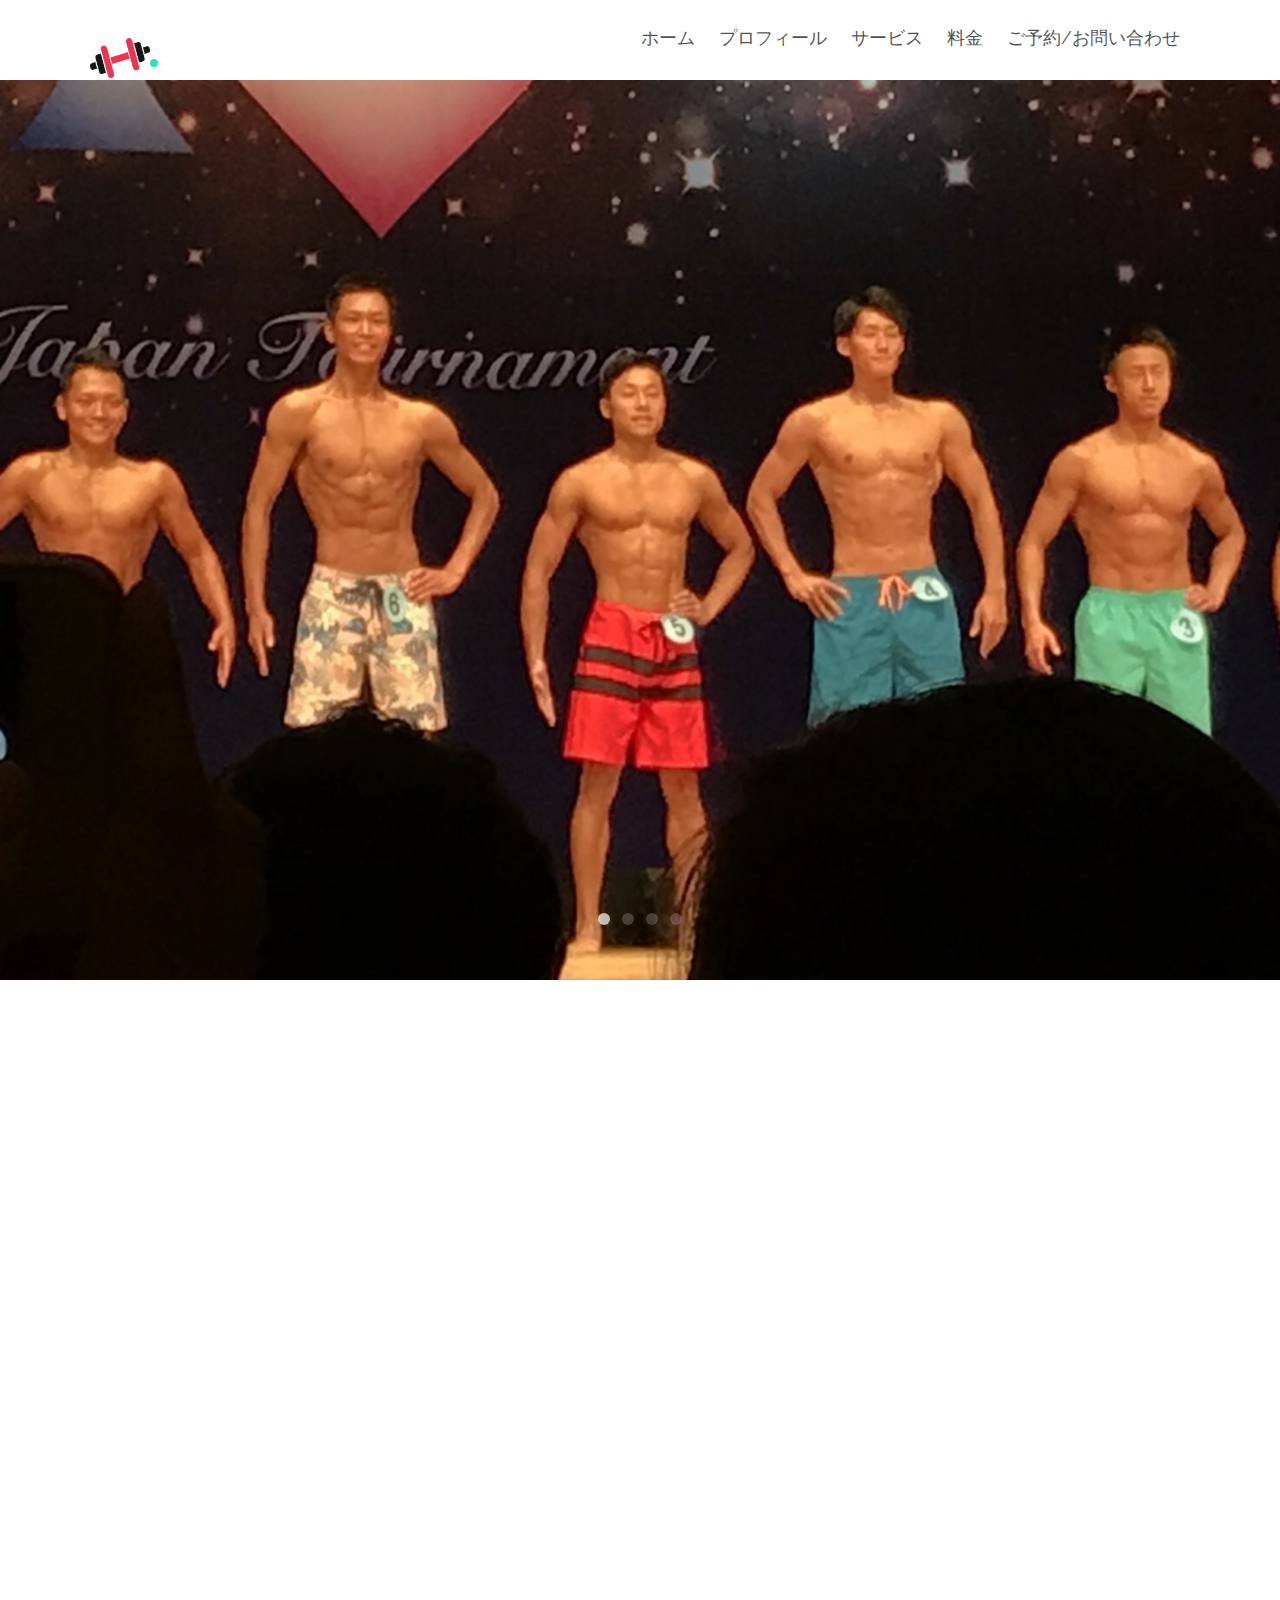
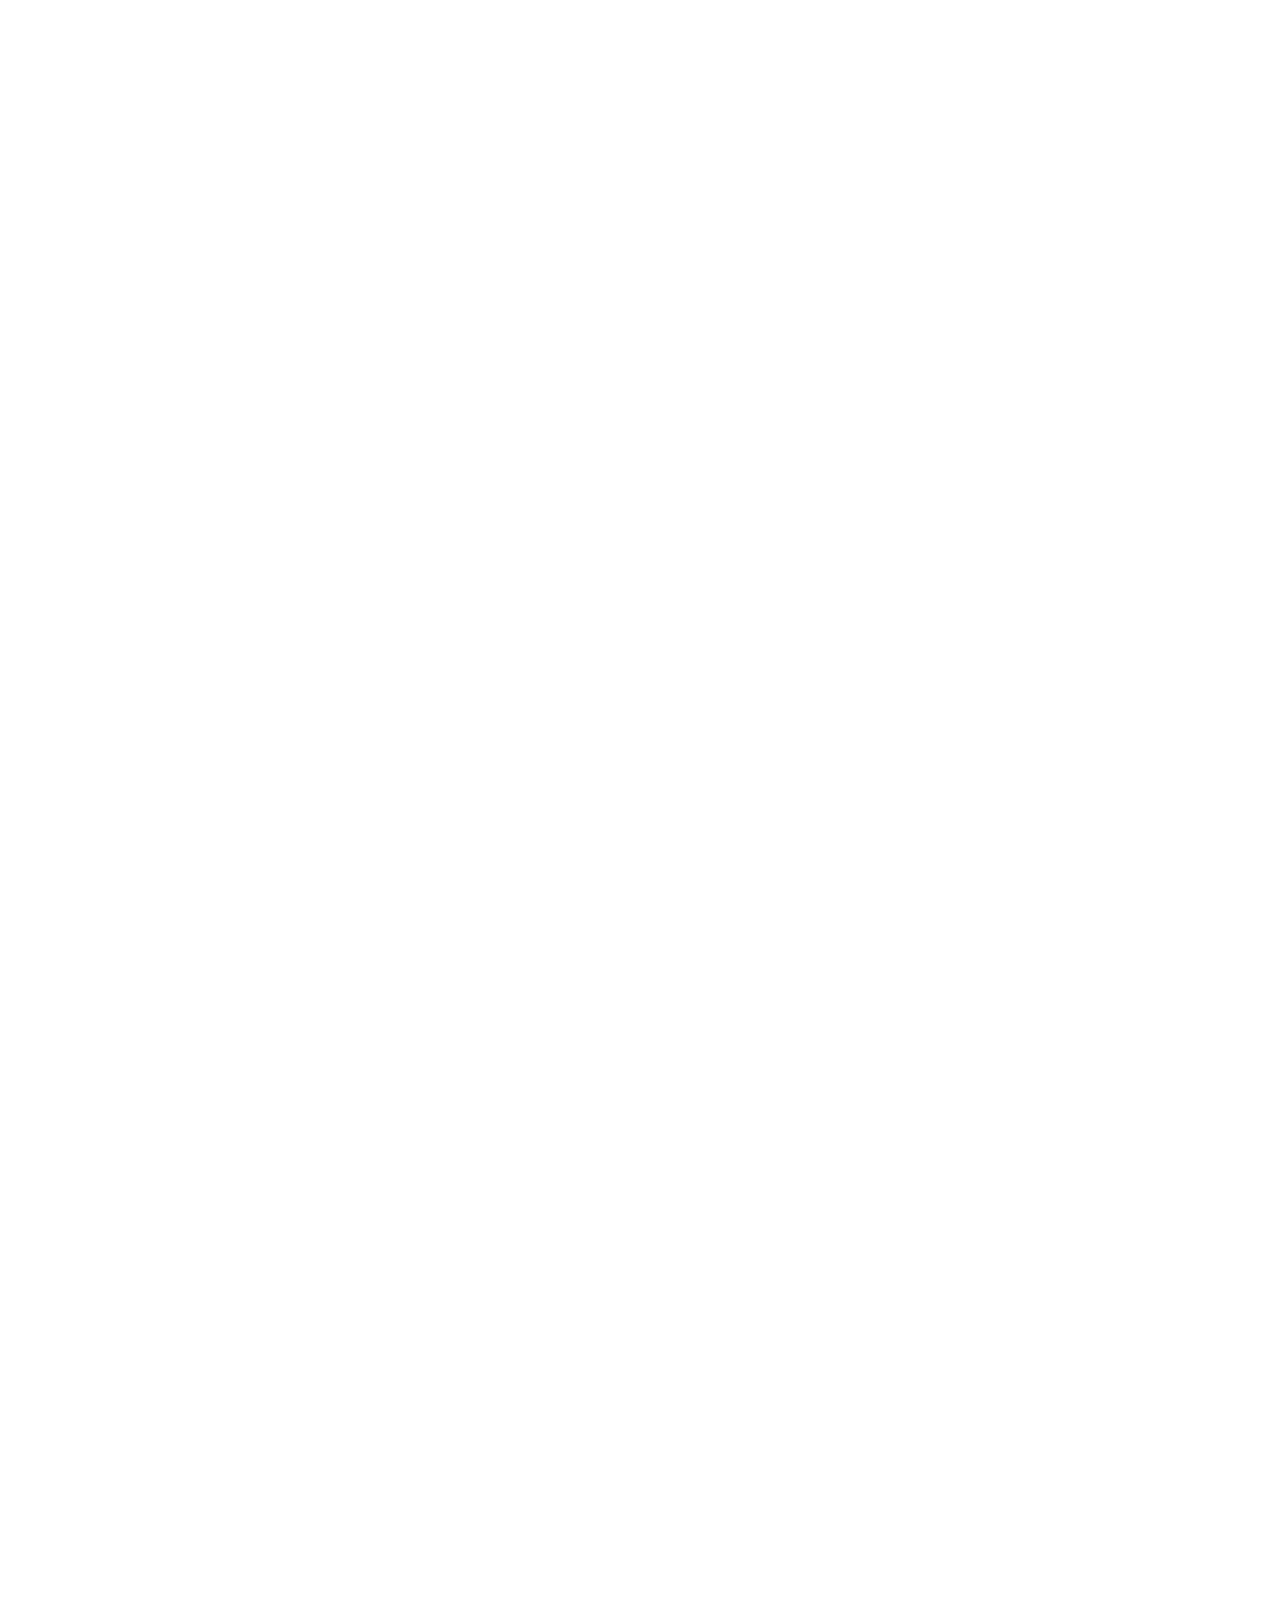
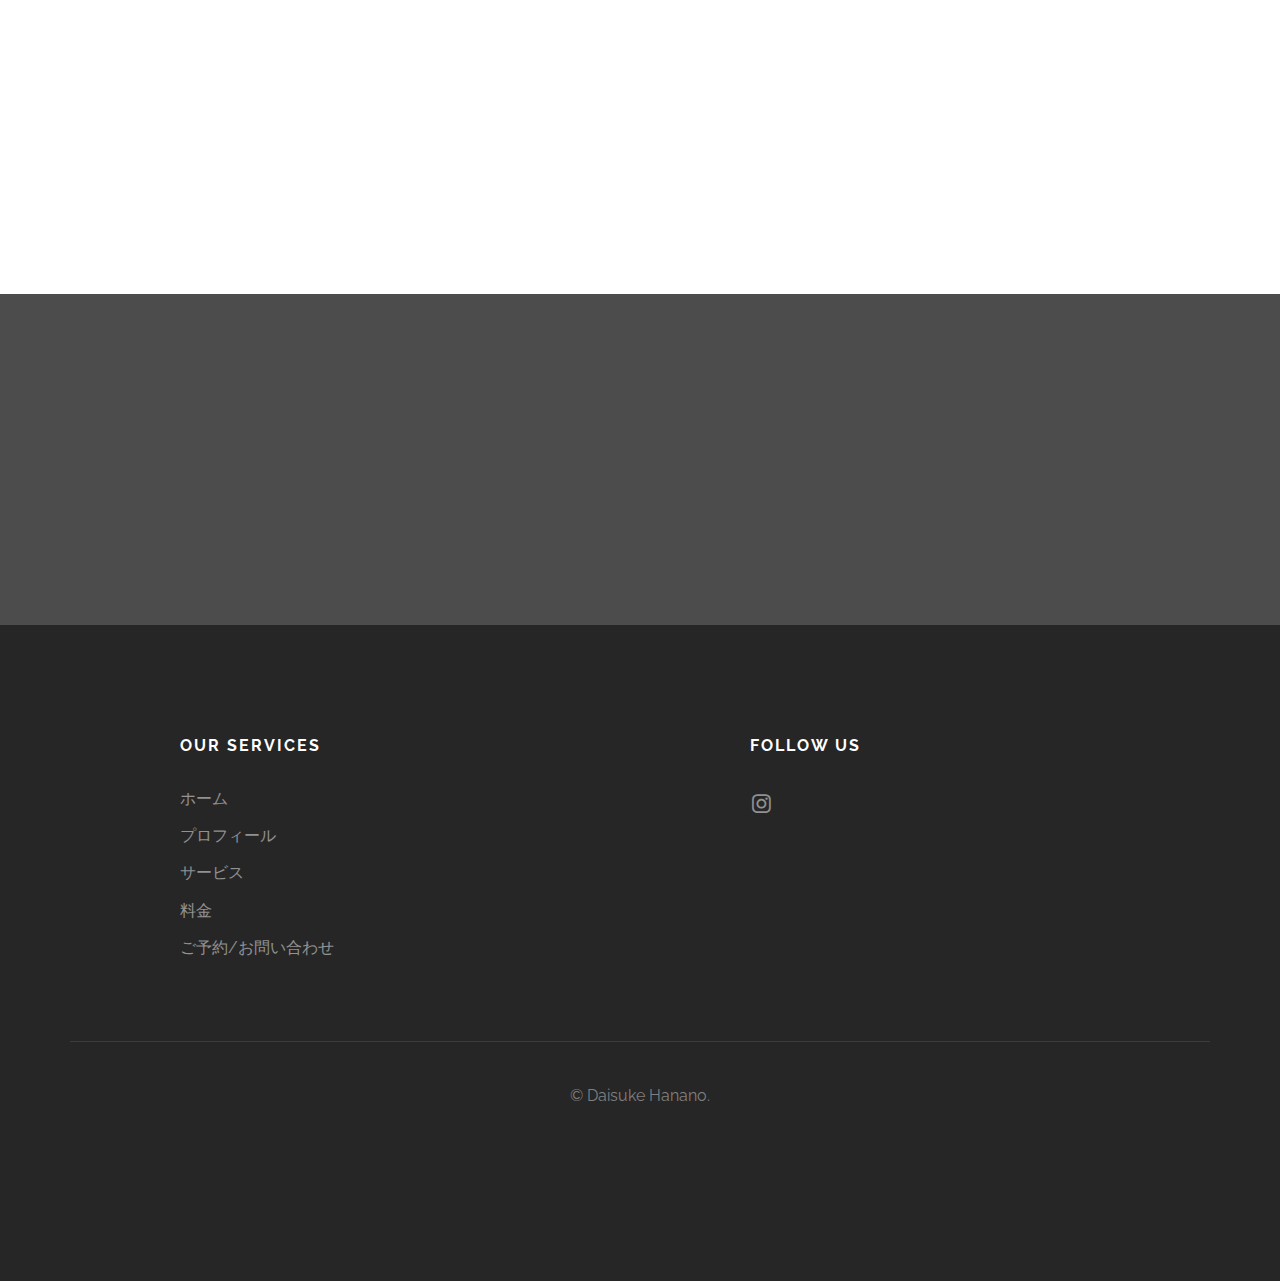
<file: index.html>
<!DOCTYPE html>
<!--[if lt IE 7]>      <html class="no-js lt-ie9 lt-ie8 lt-ie7"> <![endif]-->
<!--[if IE 7]>         <html class="no-js lt-ie9 lt-ie8"> <![endif]-->
<!--[if IE 8]>         <html class="no-js lt-ie9"> <![endif]-->
<!--[if gt IE 8]><!--> <html class="no-js"> <!--<![endif]-->
	<head>
	<meta charset="utf-8">
	<meta http-equiv="X-UA-Compatible" content="IE=edge">
	<title>パーソナルトレーナー  花野 大助</title>
	<meta name="viewport" content="width=device-width, initial-scale=1">
	<meta name="description" content="Free HTML5 Website Template by FreeHTML5.co" />
	<meta name="keywords" content="free html5, free template, free bootstrap, free website template, html5, css3, mobile first, responsive" />
	<meta name="author" content="FreeHTML5.co" />

  <!-- 
	//////////////////////////////////////////////////////

	FREE HTML5 TEMPLATE 
	DESIGNED & DEVELOPED by FreeHTML5.co
		
	Website: 		http://freehtml5.co/
	Email: 			info@freehtml5.co
	Twitter: 		http://twitter.com/fh5co
	Facebook: 		https://www.facebook.com/fh5co

	//////////////////////////////////////////////////////
	 -->

  	<!-- Facebook and Twitter integration -->
	<meta property="og:title" content=""/>
	<meta property="og:image" content=""/>
	<meta property="og:url" content=""/>
	<meta property="og:site_name" content=""/>
	<meta property="og:description" content=""/>
	<meta name="twitter:title" content="" />
	<meta name="twitter:image" content="" />
	<meta name="twitter:url" content="" />
	<meta name="twitter:card" content="" />

	<!-- Place favicon.ico and apple-touch-icon.png in the root directory -->
	<link rel="shortcut icon" href="images/icon.png">

	<link href="https://fonts.googleapis.com/css?family=Raleway:200,300,400,700" rel="stylesheet">
	
	<!-- Animate.css -->
	<link rel="stylesheet" href="css/animate.css">
	<!-- Icomoon Icon Fonts-->
	<link rel="stylesheet" href="css/icomoon.css">
	<!-- Bootstrap  -->
	<link rel="stylesheet" href="css/bootstrap.css">
	<!-- Flexslider  -->
	<link rel="stylesheet" href="css/flexslider.css">
	<!-- Owl Carousel  -->
	<link rel="stylesheet" href="css/owl.carousel.min.css">
	<link rel="stylesheet" href="css/owl.theme.default.min.css">
	<!-- Theme style  -->
	<link rel="stylesheet" href="css/style.css">

	<!-- Modernizr JS -->
	<script src="js/modernizr-2.6.2.min.js"></script>
	<!-- FOR IE9 below -->
	<!--[if lt IE 9]>
	<script src="js/respond.min.js"></script>
	<![endif]-->

	</head>
	<body>
	
	
	<div id="fh5co-page">
	<header id="fh5co-header" role="banner">
		<div class="container">
			<div class="header-inner">
				<h1><a href="index.html"><img src="images/iconss.png" alt="Top." width="60px" height="40px"></a></h1>
				<nav role="navigation">
					<ul>
						<li><a href="index.html">ホーム</a></li>
						<li><a href="about.html">プロフィール</a></li>
						<li><a href="services.html">サービス</a></li>
						<li><a href="pricing.html">料金</a></li>
						<li><a href="contact.html">ご予約/お問い合わせ</a></li>
						
					</ul>
				</nav>
			</div>
		</div>
	</header>
	
	<div class="container">
		
	</div>
	<aside id="fh5co-hero" class="js-fullheight">
		<div class="flexslider js-fullheight">
			<ul class="slides">
		   	<li style="background-image: url(images/slide_1.jpg);">
		   		<div class="overlay-gradient"></div>
		   		<div class="container">
		   			<div class="col-md-10 col-md-offset-1 text-center js-fullheight slider-text">
		   			</div>
		   		</div>
		   	</li>
		   	<li style="background-image: url(images/slide_2.jpg);">
		   		<div class="container">
		   			<div class="col-md-10 col-md-offset-1 text-center js-fullheight slider-text">

		   			</div>
		   		</div>
		   	</li>
		   	<li style="background-image: url(images/slide_3.jpg);">
		   		<div class="container">
		   			<div class="col-md-10 col-md-offset-1 text-center js-fullheight slider-text">

		   			</div>
		   		</div>
		   	</li>
		   	<li style="background-image: url(images/slide_4.jpg);">
		   		<div class="container">
		   			<div class="col-md-10 col-md-offset-1 text-center js-fullheight slider-text">

		   			</div>
		   		</div>
		   	</li>
		  	</ul>
	  	</div>
	</aside>
	<div id="fh5co-services-section">
		<div class="container">
			<div class="row">
				<div class="col-md-6 col-md-offset-3 text-center fh5co-heading animate-box">
					<h2>一歩踏み出してみませんか</h2>
					<p>「トレーニングを始めたいけど、何をすれば良いかわからない」、<br>「ジムに通うのに抵抗がある」など思い悩んでいる方もいるかと思います。<br>数年前は私も同じその一人でした。<br>ただ、長年トレーニングを行うことで肉体はもちろん、<br>メンタル面でも成長でき、何事にも忍耐強くなります。<br>一人でも多くの方にトレーニングの素晴らしさを知っていただき、<br>より格好良いカラダを手に入れていただくためのお手伝いをします。</p>
				</div>
			</div>
			
		</div>
	</div>
		<div id="fh5co-services-section">
		<div class="container">
			<div class="row">
				<div class="col-md-6 col-md-offset-3 text-center fh5co-heading animate-box">
					<h2>出張パーソナルトレーニング</h2>
					<p>最寄りのエニタイムフィットネスまたはビジター制度があるジムに<br>出張しパーソナルトレーニングさせていただきます。</p>
				</div>
			</div>
			
		</div>
	</div>

		<div id="fh5co-services-section">
		<div class="container">
			<div class="row">
				<div class="col-md-6 col-md-offset-3 text-center fh5co-heading animate-box">
					<h2>オンラインパーソナル<br>トレーニング</h2>
					<p>お仕事でご多忙な方や、遠方のため通えないといったお声をいただき、<br>オンラインパーソナルトレーニングを開始しました。</br>お客様にあったトレーニング内容の作成、食事内容の見直しといったことをLINEを使用してご指導させていただきます。</p>
				</div>
			</div>
			
		</div>
		<div id="fh5co-services-section">
		<div class="container">
			<div class="row">
				<div class="col-md-6 col-md-offset-3 text-center fh5co-heading animate-box">
					<h2>食事指導</h2>
					<p>食事は、トレーニングと同じ位、大切になっていきます。<br>食べる物、食べる時間帯などのご相談にも乗ることができます。<br>「我慢する」から「我慢せず食べられるものを食べる」に変えていきます。</p>
				</div>
			</div>
			
		</div>
	</div>

	<div id="fh5co-testimony-section">
		<div class="container">
			<div class="row">
				<div class="col-md-6 col-md-offset-3 text-center fh5co-heading animate-box">
					<h2>Instagram</h2>
					<!-- SnapWidget -->
<iframe src="https://snapwidget.com/embed/596682" class="snapwidget-widget" allowtransparency="true" frameborder="0" scrolling="no" style="border:none; overflow:hidden; width:100%; height:495px"></iframe>
				</div>
			</div>
			
		</div>
	</div>



	<div class="fh5co-cta" style="background-image: url(images/slide_2.jpg);">
		<div class="overlay"></div>
		<div class="container">
			<div class="col-md-12 text-center animate-box">
				<h3>ご予約はこちらから</h3>
				<p><a href="contact.html" class="btn btn-primary btn-outline with-arrow">ご予約/お問い合わせ<i class="icon-arrow-right"></i></a></p>
			</div>
		</div>
	</div>

	
	<footer id="fh5co-footer" role="contentinfo">
	
		<div class="container">

			<div class="col-md-6 col-md-push-1 col-sm-12 col-sm-push-0 col-xs-12 col-xs-push-0">
				<h3>Our Services</h3>
				<ul class="float">
					<li><a href="index.html">ホーム</a></li>
					<li><a href="about.html">プロフィール</a></li>
					<li><a href="services.html">サービス</a></li>
					<li><a href="pricing.html">料金</a></li>
					<li><a href="contact.html">ご予約/お問い合わせ</a></li>
				</ul>

			</div>

			<div class="col-md-2 col-md-push-1 col-sm-12 col-sm-push-0 col-xs-12 col-xs-push-0">
				<h3>Follow Us</h3>
				<ul class="fh5co-social">
					<li><a href="https://www.instagram.com/hanano_daisuke/"><i class="icon-instagram"></i></a></li>
				</ul>
			</div>
			
			
			<div class="col-md-12 fh5co-copyright text-center">
				<p>&copy; Daisuke Hanano. </p>	
			</div>
			
		</div>
	</footer>
	</div>
	
	
	<!-- jQuery -->
	<script src="js/jquery.min.js"></script>
	<!-- jQuery Easing -->
	<script src="js/jquery.easing.1.3.js"></script>
	<!-- Bootstrap -->
	<script src="js/bootstrap.min.js"></script>
	<!-- Waypoints -->
	<script src="js/jquery.waypoints.min.js"></script>
	<!-- Owl Carousel -->
	<script src="js/owl.carousel.min.js"></script>
	<!-- Flexslider -->
	<script src="js/jquery.flexslider-min.js"></script>

	<!-- MAIN JS -->
	<script src="js/main.js"></script>

	</body>
</html>
</file>
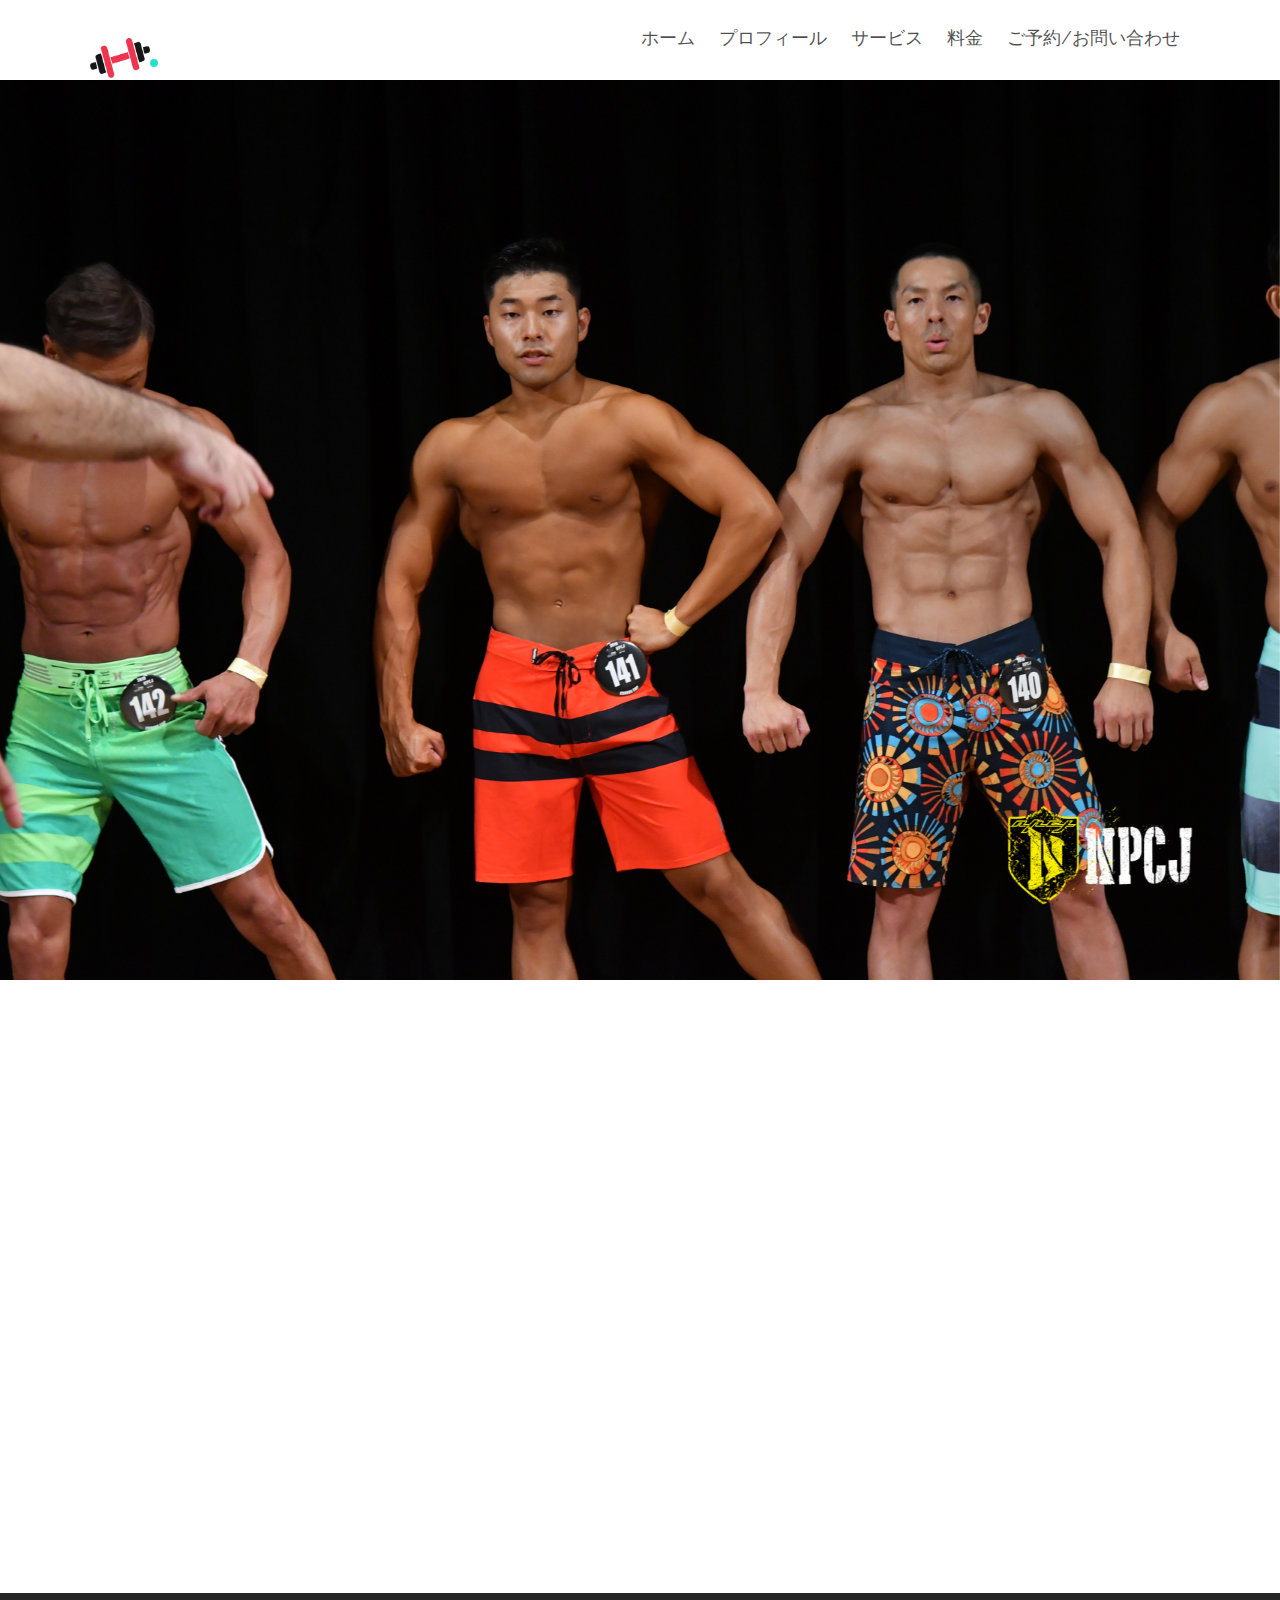
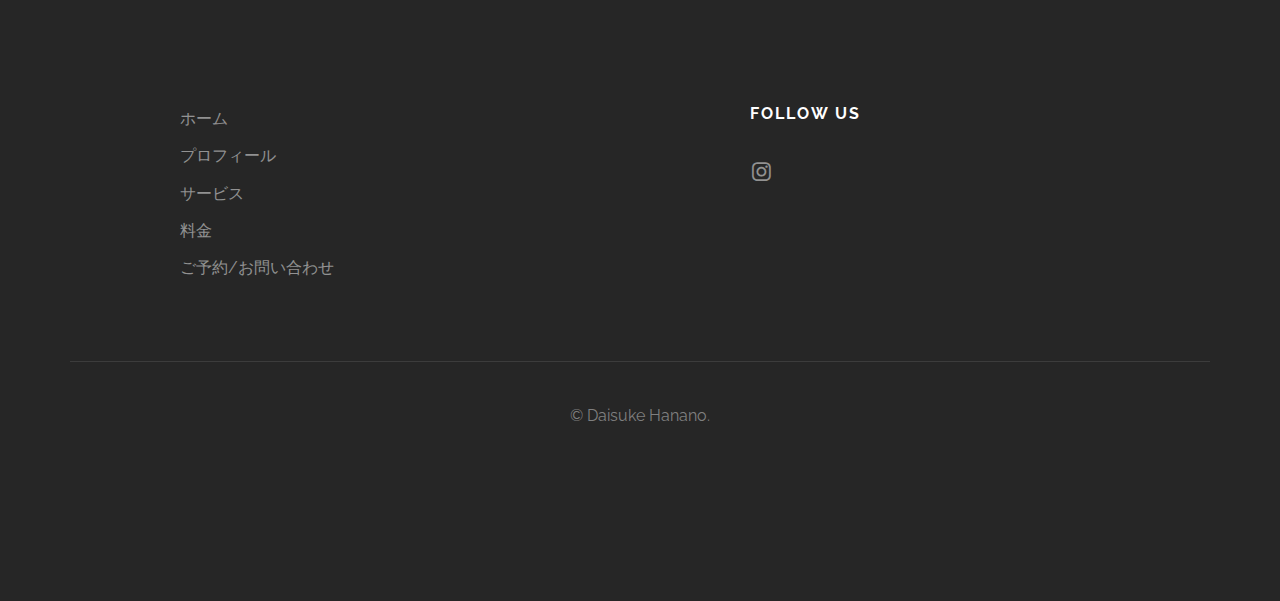
<file: about.html>
<!DOCTYPE html>
<!--[if lt IE 7]>      <html class="no-js lt-ie9 lt-ie8 lt-ie7"> <![endif]-->
<!--[if IE 7]>         <html class="no-js lt-ie9 lt-ie8"> <![endif]-->
<!--[if IE 8]>         <html class="no-js lt-ie9"> <![endif]-->
<!--[if gt IE 8]><!--> <html class="no-js"> <!--<![endif]-->
	<head>
	<meta charset="utf-8">
	<meta http-equiv="X-UA-Compatible" content="IE=edge">
	<title>プロフィール | パーソナルトレーナー  花野 大助</title>
	<meta name="viewport" content="width=device-width, initial-scale=1">
	<meta name="description" content="Free HTML5 Website Template by FreeHTML5.co" />
	<meta name="keywords" content="free html5, free template, free bootstrap, free website template, html5, css3, mobile first, responsive" />
	<meta name="author" content="FreeHTML5.co" />

  <!-- 
	//////////////////////////////////////////////////////

	FREE HTML5 TEMPLATE 
	DESIGNED & DEVELOPED by FreeHTML5.co
		
	Website: 		http://freehtml5.co/
	Email: 			info@freehtml5.co
	Twitter: 		http://twitter.com/fh5co
	Facebook: 		https://www.facebook.com/fh5co

	//////////////////////////////////////////////////////
	 -->

  	<!-- Facebook and Twitter integration -->
	<meta property="og:title" content=""/>
	<meta property="og:image" content=""/>
	<meta property="og:url" content=""/>
	<meta property="og:site_name" content=""/>
	<meta property="og:description" content=""/>
	<meta name="twitter:title" content="" />
	<meta name="twitter:image" content="" />
	<meta name="twitter:url" content="" />
	<meta name="twitter:card" content="" />

	<!-- Place favicon.ico and apple-touch-icon.png in the root directory -->
	<link rel="shortcut icon" href="images/icon.png">

	<link href="https://fonts.googleapis.com/css?family=Raleway:200,300,400,700" rel="stylesheet">
	
	<!-- Animate.css -->
	<link rel="stylesheet" href="css/animate.css">
	<!-- Icomoon Icon Fonts-->
	<link rel="stylesheet" href="css/icomoon.css">
	<!-- Bootstrap  -->
	<link rel="stylesheet" href="css/bootstrap.css">
	<!-- Flexslider  -->
	<link rel="stylesheet" href="css/flexslider.css">
	<!-- Theme style  -->
	<link rel="stylesheet" href="css/style.css">

	<!-- Modernizr JS -->
	<script src="js/modernizr-2.6.2.min.js"></script>
	<!-- FOR IE9 below -->
	<!--[if lt IE 9]>
	<script src="js/respond.min.js"></script>
	<![endif]-->

	</head>
	<body>
	
	
	<div id="fh5co-page">
	<header id="fh5co-header" role="banner">
		<div class="container">
			<div class="header-inner">
				<h1><a href="index.html"><img src="images/icon.png" alt="Top." width="60px" height="40px"></a></h1>
				<nav role="navigation">
					<ul>
						<li><a href="index.html">ホーム</a></li>
						<li><a href="about.html">プロフィール</a></li>
						<li><a href="services.html">サービス</a></li>
						<li><a href="pricing.html">料金</a></li>
						<li><a href="contact.html">ご予約/お問い合わせ</a></li>
					</ul>
				</nav>
			</div>
		</div>
	</header>
	

	<aside id="fh5co-hero" class="js-fullheight">
		<div class="flexslider js-fullheight">
			<ul class="slides">
		   	<li style="background-image: url(images/slide_3.jpg);">
		   		<div class="overlay-gradient"></div>
		   		<div class="container">
		   			<div class="col-md-10 col-md-offset-1 text-center js-fullheight slider-text">
		   				<div class="slider-text-inner">

		   				</div>
		   			</div>
		   		</div>
		   	</li>
		  	</ul>
	  	</div>
	</aside>

	<div class="fh5co-about animate-box">
		<div class="col-md-6 col-md-offset-3 text-center fh5co-heading">
			<h2>パーソナルトレーナー 花野 大助</h2>
			<p>当ホームページをご覧いただきありがとうございます。<br>パーソナルトレーナーの花野 大助です。<br>体が弱く小さかったのがコンプレックスでトレーニングを始め、<br>いまでは、体はもちろん、心も変わっていくことができました。<br>自分自身の体験を踏まえ、食事内容やトレーニング内容などを少しでも多くの方に<br>お伝えできたらなという思いでトレーナーをさせていただいております。<br>目標の体に目指していくことはもちろんのこと、<br>最終的には運動を好きになっていただくことが私のモットーとしております。</p>
			<h3>大会成績</h3>
			<p>BEST BODY JAPAN 2018　京都大会出場</p>
			<p>NPCJ CRONOS CUP2019　10位入賞</p>
		</div>	

	</div>
	<footer id="fh5co-footer" role="contentinfo">
	
		<div class="container">

			<div class="col-md-6 col-md-push-1 col-sm-12 col-sm-push-0 col-xs-12 col-xs-push-0">
				<ul class="float">
					<li><a href="index.html">ホーム</a></li>
					<li><a href="about.html">プロフィール</a></li>
					<li><a href="services.html">サービス</a></li>
					<li><a href="pricing.html">料金</a></li>
					<li><a href="contact.html">ご予約/お問い合わせ</a></li>
				</ul>

			</div>

			<div class="col-md-2 col-md-push-1 col-sm-12 col-sm-push-0 col-xs-12 col-xs-push-0">
				<h3>Follow Us</h3>
				<ul class="fh5co-social">
					<li><a href="https://www.instagram.com/hanano_daisuke/"><i class="icon-instagram"></i></a></li>
				</ul>
			</div>
			
			
			<div class="col-md-12 fh5co-copyright text-center">
				<p>&copy; Daisuke Hanano. </p>	
			</div>
			
		</div>
	</footer>
	</div>
	
	
	<!-- jQuery -->
	<script src="js/jquery.min.js"></script>
	<!-- jQuery Easing -->
	<script src="js/jquery.easing.1.3.js"></script>
	<!-- Bootstrap -->
	<script src="js/bootstrap.min.js"></script>
	<!-- Waypoints -->
	<script src="js/jquery.waypoints.min.js"></script>
	<!-- Flexslider -->
	<script src="js/jquery.flexslider-min.js"></script>
	
	<!-- MAIN JS -->
	<script src="js/main.js"></script>

	</body>
</html>
</file>
<file: css/icomoon.css>
@font-face {
    font-family: 'icomoon';
    src:    url('fonts/icomoon.eot?195opb');
    src:    url('fonts/icomoon.eot?195opb#iefix') format('embedded-opentype'),
        url('fonts/icomoon.ttf?195opb') format('truetype'),
        url('fonts/icomoon.woff?195opb') format('woff'),
        url('fonts/icomoon.svg?195opb#icomoon') format('svg');
    font-weight: normal;
    font-style: normal;
}

[class^="icon-"], [class*=" icon-"] {
    /* use !important to prevent issues with browser extensions that change fonts */
    font-family: 'icomoon' !important;
    speak: none;
    font-style: normal;
    font-weight: normal;
    font-variant: normal;
    text-transform: none;
    line-height: 1;

    /* Better Font Rendering =========== */
    -webkit-font-smoothing: antialiased;
    -moz-osx-font-smoothing: grayscale;
}

.icon-glass:before {
    content: "\f000";
}
.icon-music:before {
    content: "\f001";
}
.icon-search:before {
    content: "\f002";
}
.icon-envelope-o:before {
    content: "\f003";
}
.icon-heart:before {
    content: "\f004";
}
.icon-star:before {
    content: "\f005";
}
.icon-star-o:before {
    content: "\f006";
}
.icon-user:before {
    content: "\f007";
}
.icon-film:before {
    content: "\f008";
}
.icon-th-large:before {
    content: "\f009";
}
.icon-th:before {
    content: "\f00a";
}
.icon-th-list:before {
    content: "\f00b";
}
.icon-check:before {
    content: "\f00c";
}
.icon-close:before {
    content: "\f00d";
}
.icon-remove:before {
    content: "\f00d";
}
.icon-times:before {
    content: "\f00d";
}
.icon-search-plus:before {
    content: "\f00e";
}
.icon-search-minus:before {
    content: "\f010";
}
.icon-power-off:before {
    content: "\f011";
}
.icon-signal:before {
    content: "\f012";
}
.icon-cog:before {
    content: "\f013";
}
.icon-gear:before {
    content: "\f013";
}
.icon-trash-o:before {
    content: "\f014";
}
.icon-home:before {
    content: "\f015";
}
.icon-file-o:before {
    content: "\f016";
}
.icon-clock-o:before {
    content: "\f017";
}
.icon-road:before {
    content: "\f018";
}
.icon-download:before {
    content: "\f019";
}
.icon-arrow-circle-o-down:before {
    content: "\f01a";
}
.icon-arrow-circle-o-up:before {
    content: "\f01b";
}
.icon-inbox:before {
    content: "\f01c";
}
.icon-play-circle-o:before {
    content: "\f01d";
}
.icon-repeat:before {
    content: "\f01e";
}
.icon-rotate-right:before {
    content: "\f01e";
}
.icon-refresh:before {
    content: "\f021";
}
.icon-list-alt:before {
    content: "\f022";
}
.icon-lock:before {
    content: "\f023";
}
.icon-flag:before {
    content: "\f024";
}
.icon-headphones:before {
    content: "\f025";
}
.icon-volume-off:before {
    content: "\f026";
}
.icon-volume-down:before {
    content: "\f027";
}
.icon-volume-up:before {
    content: "\f028";
}
.icon-qrcode:before {
    content: "\f029";
}
.icon-barcode:before {
    content: "\f02a";
}
.icon-tag:before {
    content: "\f02b";
}
.icon-tags:before {
    content: "\f02c";
}
.icon-book:before {
    content: "\f02d";
}
.icon-bookmark:before {
    content: "\f02e";
}
.icon-print:before {
    content: "\f02f";
}
.icon-camera:before {
    content: "\f030";
}
.icon-font:before {
    content: "\f031";
}
.icon-bold:before {
    content: "\f032";
}
.icon-italic:before {
    content: "\f033";
}
.icon-text-height:before {
    content: "\f034";
}
.icon-text-width:before {
    content: "\f035";
}
.icon-align-left:before {
    content: "\f036";
}
.icon-align-center:before {
    content: "\f037";
}
.icon-align-right:before {
    content: "\f038";
}
.icon-align-justify:before {
    content: "\f039";
}
.icon-list:before {
    content: "\f03a";
}
.icon-dedent:before {
    content: "\f03b";
}
.icon-outdent:before {
    content: "\f03b";
}
.icon-indent:before {
    content: "\f03c";
}
.icon-video-camera:before {
    content: "\f03d";
}
.icon-image:before {
    content: "\f03e";
}
.icon-photo:before {
    content: "\f03e";
}
.icon-picture-o:before {
    content: "\f03e";
}
.icon-pencil:before {
    content: "\f040";
}
.icon-map-marker:before {
    content: "\f041";
}
.icon-adjust:before {
    content: "\f042";
}
.icon-tint:before {
    content: "\f043";
}
.icon-edit:before {
    content: "\f044";
}
.icon-pencil-square-o:before {
    content: "\f044";
}
.icon-share-square-o:before {
    content: "\f045";
}
.icon-check-square-o:before {
    content: "\f046";
}
.icon-arrows:before {
    content: "\f047";
}
.icon-step-backward:before {
    content: "\f048";
}
.icon-fast-backward:before {
    content: "\f049";
}
.icon-backward:before {
    content: "\f04a";
}
.icon-play:before {
    content: "\f04b";
}
.icon-pause:before {
    content: "\f04c";
}
.icon-stop:before {
    content: "\f04d";
}
.icon-forward:before {
    content: "\f04e";
}
.icon-fast-forward:before {
    content: "\f050";
}
.icon-step-forward:before {
    content: "\f051";
}
.icon-eject:before {
    content: "\f052";
}
.icon-chevron-left:before {
    content: "\f053";
}
.icon-chevron-right:before {
    content: "\f054";
}
.icon-plus-circle:before {
    content: "\f055";
}
.icon-minus-circle:before {
    content: "\f056";
}
.icon-times-circle:before {
    content: "\f057";
}
.icon-check-circle:before {
    content: "\f058";
}
.icon-question-circle:before {
    content: "\f059";
}
.icon-info-circle:before {
    content: "\f05a";
}
.icon-crosshairs:before {
    content: "\f05b";
}
.icon-times-circle-o:before {
    content: "\f05c";
}
.icon-check-circle-o:before {
    content: "\f05d";
}
.icon-ban:before {
    content: "\f05e";
}
.icon-arrow-left:before {
    content: "\f060";
}
.icon-arrow-right:before {
    content: "\f061";
}
.icon-arrow-up:before {
    content: "\f062";
}
.icon-arrow-down:before {
    content: "\f063";
}
.icon-mail-forward:before {
    content: "\f064";
}
.icon-share:before {
    content: "\f064";
}
.icon-expand:before {
    content: "\f065";
}
.icon-compress:before {
    content: "\f066";
}
.icon-plus:before {
    content: "\f067";
}
.icon-minus:before {
    content: "\f068";
}
.icon-asterisk:before {
    content: "\f069";
}
.icon-exclamation-circle:before {
    content: "\f06a";
}
.icon-gift:before {
    content: "\f06b";
}
.icon-leaf:before {
    content: "\f06c";
}
.icon-fire:before {
    content: "\f06d";
}
.icon-eye:before {
    content: "\f06e";
}
.icon-eye-slash:before {
    content: "\f070";
}
.icon-exclamation-triangle:before {
    content: "\f071";
}
.icon-warning:before {
    content: "\f071";
}
.icon-plane:before {
    content: "\f072";
}
.icon-calendar:before {
    content: "\f073";
}
.icon-random:before {
    content: "\f074";
}
.icon-comment:before {
    content: "\f075";
}
.icon-magnet:before {
    content: "\f076";
}
.icon-chevron-up:before {
    content: "\f077";
}
.icon-chevron-down:before {
    content: "\f078";
}
.icon-retweet:before {
    content: "\f079";
}
.icon-shopping-cart:before {
    content: "\f07a";
}
.icon-folder:before {
    content: "\f07b";
}
.icon-folder-open:before {
    content: "\f07c";
}
.icon-arrows-v:before {
    content: "\f07d";
}
.icon-arrows-h:before {
    content: "\f07e";
}
.icon-bar-chart:before {
    content: "\f080";
}
.icon-bar-chart-o:before {
    content: "\f080";
}
.icon-twitter-square:before {
    content: "\f081";
}
.icon-facebook-square:before {
    content: "\f082";
}
.icon-camera-retro:before {
    content: "\f083";
}
.icon-key:before {
    content: "\f084";
}
.icon-cogs:before {
    content: "\f085";
}
.icon-gears:before {
    content: "\f085";
}
.icon-comments:before {
    content: "\f086";
}
.icon-thumbs-o-up:before {
    content: "\f087";
}
.icon-thumbs-o-down:before {
    content: "\f088";
}
.icon-star-half:before {
    content: "\f089";
}
.icon-heart-o:before {
    content: "\f08a";
}
.icon-sign-out:before {
    content: "\f08b";
}
.icon-linkedin-square:before {
    content: "\f08c";
}
.icon-thumb-tack:before {
    content: "\f08d";
}
.icon-external-link:before {
    content: "\f08e";
}
.icon-sign-in:before {
    content: "\f090";
}
.icon-trophy:before {
    content: "\f091";
}
.icon-github-square:before {
    content: "\f092";
}
.icon-upload:before {
    content: "\f093";
}
.icon-lemon-o:before {
    content: "\f094";
}
.icon-phone:before {
    content: "\f095";
}
.icon-square-o:before {
    content: "\f096";
}
.icon-bookmark-o:before {
    content: "\f097";
}
.icon-phone-square:before {
    content: "\f098";
}
.icon-twitter:before {
    content: "\f099";
}
.icon-facebook:before {
    content: "\f09a";
}
.icon-facebook-f:before {
    content: "\f09a";
}
.icon-github:before {
    content: "\f09b";
}
.icon-unlock:before {
    content: "\f09c";
}
.icon-credit-card:before {
    content: "\f09d";
}
.icon-feed:before {
    content: "\f09e";
}
.icon-rss:before {
    content: "\f09e";
}
.icon-hdd-o:before {
    content: "\f0a0";
}
.icon-bullhorn:before {
    content: "\f0a1";
}
.icon-bell-o:before {
    content: "\f0a2";
}
.icon-certificate:before {
    content: "\f0a3";
}
.icon-hand-o-right:before {
    content: "\f0a4";
}
.icon-hand-o-left:before {
    content: "\f0a5";
}
.icon-hand-o-up:before {
    content: "\f0a6";
}
.icon-hand-o-down:before {
    content: "\f0a7";
}
.icon-arrow-circle-left:before {
    content: "\f0a8";
}
.icon-arrow-circle-right:before {
    content: "\f0a9";
}
.icon-arrow-circle-up:before {
    content: "\f0aa";
}
.icon-arrow-circle-down:before {
    content: "\f0ab";
}
.icon-globe:before {
    content: "\f0ac";
}
.icon-wrench:before {
    content: "\f0ad";
}
.icon-tasks:before {
    content: "\f0ae";
}
.icon-filter:before {
    content: "\f0b0";
}
.icon-briefcase:before {
    content: "\f0b1";
}
.icon-arrows-alt:before {
    content: "\f0b2";
}
.icon-group:before {
    content: "\f0c0";
}
.icon-users:before {
    content: "\f0c0";
}
.icon-chain:before {
    content: "\f0c1";
}
.icon-link:before {
    content: "\f0c1";
}
.icon-cloud:before {
    content: "\f0c2";
}
.icon-flask:before {
    content: "\f0c3";
}
.icon-cut:before {
    content: "\f0c4";
}
.icon-scissors:before {
    content: "\f0c4";
}
.icon-copy:before {
    content: "\f0c5";
}
.icon-files-o:before {
    content: "\f0c5";
}
.icon-paperclip:before {
    content: "\f0c6";
}
.icon-floppy-o:before {
    content: "\f0c7";
}
.icon-save:before {
    content: "\f0c7";
}
.icon-square:before {
    content: "\f0c8";
}
.icon-bars:before {
    content: "\f0c9";
}
.icon-navicon:before {
    content: "\f0c9";
}
.icon-reorder:before {
    content: "\f0c9";
}
.icon-list-ul:before {
    content: "\f0ca";
}
.icon-list-ol:before {
    content: "\f0cb";
}
.icon-strikethrough:before {
    content: "\f0cc";
}
.icon-underline:before {
    content: "\f0cd";
}
.icon-table:before {
    content: "\f0ce";
}
.icon-magic:before {
    content: "\f0d0";
}
.icon-truck:before {
    content: "\f0d1";
}
.icon-pinterest:before {
    content: "\f0d2";
}
.icon-pinterest-square:before {
    content: "\f0d3";
}
.icon-google-plus-square:before {
    content: "\f0d4";
}
.icon-google-plus:before {
    content: "\f0d5";
}
.icon-money:before {
    content: "\f0d6";
}
.icon-caret-down:before {
    content: "\f0d7";
}
.icon-caret-up:before {
    content: "\f0d8";
}
.icon-caret-left:before {
    content: "\f0d9";
}
.icon-caret-right:before {
    content: "\f0da";
}
.icon-columns:before {
    content: "\f0db";
}
.icon-sort:before {
    content: "\f0dc";
}
.icon-unsorted:before {
    content: "\f0dc";
}
.icon-sort-desc:before {
    content: "\f0dd";
}
.icon-sort-down:before {
    content: "\f0dd";
}
.icon-sort-asc:before {
    content: "\f0de";
}
.icon-sort-up:before {
    content: "\f0de";
}
.icon-envelope:before {
    content: "\f0e0";
}
.icon-linkedin:before {
    content: "\f0e1";
}
.icon-rotate-left:before {
    content: "\f0e2";
}
.icon-undo:before {
    content: "\f0e2";
}
.icon-gavel:before {
    content: "\f0e3";
}
.icon-legal:before {
    content: "\f0e3";
}
.icon-dashboard:before {
    content: "\f0e4";
}
.icon-tachometer:before {
    content: "\f0e4";
}
.icon-comment-o:before {
    content: "\f0e5";
}
.icon-comments-o:before {
    content: "\f0e6";
}
.icon-bolt:before {
    content: "\f0e7";
}
.icon-flash:before {
    content: "\f0e7";
}
.icon-sitemap:before {
    content: "\f0e8";
}
.icon-umbrella:before {
    content: "\f0e9";
}
.icon-clipboard:before {
    content: "\f0ea";
}
.icon-paste:before {
    content: "\f0ea";
}
.icon-lightbulb-o:before {
    content: "\f0eb";
}
.icon-exchange:before {
    content: "\f0ec";
}
.icon-cloud-download:before {
    content: "\f0ed";
}
.icon-cloud-upload:before {
    content: "\f0ee";
}
.icon-user-md:before {
    content: "\f0f0";
}
.icon-stethoscope:before {
    content: "\f0f1";
}
.icon-suitcase:before {
    content: "\f0f2";
}
.icon-bell:before {
    content: "\f0f3";
}
.icon-coffee:before {
    content: "\f0f4";
}
.icon-cutlery:before {
    content: "\f0f5";
}
.icon-file-text-o:before {
    content: "\f0f6";
}
.icon-building-o:before {
    content: "\f0f7";
}
.icon-hospital-o:before {
    content: "\f0f8";
}
.icon-ambulance:before {
    content: "\f0f9";
}
.icon-medkit:before {
    content: "\f0fa";
}
.icon-fighter-jet:before {
    content: "\f0fb";
}
.icon-beer:before {
    content: "\f0fc";
}
.icon-h-square:before {
    content: "\f0fd";
}
.icon-plus-square:before {
    content: "\f0fe";
}
.icon-angle-double-left:before {
    content: "\f100";
}
.icon-angle-double-right:before {
    content: "\f101";
}
.icon-angle-double-up:before {
    content: "\f102";
}
.icon-angle-double-down:before {
    content: "\f103";
}
.icon-angle-left:before {
    content: "\f104";
}
.icon-angle-right:before {
    content: "\f105";
}
.icon-angle-up:before {
    content: "\f106";
}
.icon-angle-down:before {
    content: "\f107";
}
.icon-desktop:before {
    content: "\f108";
}
.icon-laptop:before {
    content: "\f109";
}
.icon-tablet:before {
    content: "\f10a";
}
.icon-mobile:before {
    content: "\f10b";
}
.icon-mobile-phone:before {
    content: "\f10b";
}
.icon-circle-o:before {
    content: "\f10c";
}
.icon-quote-left:before {
    content: "\f10d";
}
.icon-quote-right:before {
    content: "\f10e";
}
.icon-spinner:before {
    content: "\f110";
}
.icon-circle:before {
    content: "\f111";
}
.icon-mail-reply:before {
    content: "\f112";
}
.icon-reply:before {
    content: "\f112";
}
.icon-github-alt:before {
    content: "\f113";
}
.icon-folder-o:before {
    content: "\f114";
}
.icon-folder-open-o:before {
    content: "\f115";
}
.icon-smile-o:before {
    content: "\f118";
}
.icon-frown-o:before {
    content: "\f119";
}
.icon-meh-o:before {
    content: "\f11a";
}
.icon-gamepad:before {
    content: "\f11b";
}
.icon-keyboard-o:before {
    content: "\f11c";
}
.icon-flag-o:before {
    content: "\f11d";
}
.icon-flag-checkered:before {
    content: "\f11e";
}
.icon-terminal:before {
    content: "\f120";
}
.icon-code:before {
    content: "\f121";
}
.icon-mail-reply-all:before {
    content: "\f122";
}
.icon-reply-all:before {
    content: "\f122";
}
.icon-star-half-empty:before {
    content: "\f123";
}
.icon-star-half-full:before {
    content: "\f123";
}
.icon-star-half-o:before {
    content: "\f123";
}
.icon-location-arrow:before {
    content: "\f124";
}
.icon-crop:before {
    content: "\f125";
}
.icon-code-fork:before {
    content: "\f126";
}
.icon-chain-broken:before {
    content: "\f127";
}
.icon-unlink:before {
    content: "\f127";
}
.icon-question:before {
    content: "\f128";
}
.icon-info:before {
    content: "\f129";
}
.icon-exclamation:before {
    content: "\f12a";
}
.icon-superscript:before {
    content: "\f12b";
}
.icon-subscript:before {
    content: "\f12c";
}
.icon-eraser:before {
    content: "\f12d";
}
.icon-puzzle-piece:before {
    content: "\f12e";
}
.icon-microphone:before {
    content: "\f130";
}
.icon-microphone-slash:before {
    content: "\f131";
}
.icon-shield:before {
    content: "\f132";
}
.icon-calendar-o:before {
    content: "\f133";
}
.icon-fire-extinguisher:before {
    content: "\f134";
}
.icon-rocket:before {
    content: "\f135";
}
.icon-maxcdn:before {
    content: "\f136";
}
.icon-chevron-circle-left:before {
    content: "\f137";
}
.icon-chevron-circle-right:before {
    content: "\f138";
}
.icon-chevron-circle-up:before {
    content: "\f139";
}
.icon-chevron-circle-down:before {
    content: "\f13a";
}
.icon-html5:before {
    content: "\f13b";
}
.icon-css3:before {
    content: "\f13c";
}
.icon-anchor:before {
    content: "\f13d";
}
.icon-unlock-alt:before {
    content: "\f13e";
}
.icon-bullseye:before {
    content: "\f140";
}
.icon-ellipsis-h:before {
    content: "\f141";
}
.icon-ellipsis-v:before {
    content: "\f142";
}
.icon-rss-square:before {
    content: "\f143";
}
.icon-play-circle:before {
    content: "\f144";
}
.icon-ticket:before {
    content: "\f145";
}
.icon-minus-square:before {
    content: "\f146";
}
.icon-minus-square-o:before {
    content: "\f147";
}
.icon-level-up:before {
    content: "\f148";
}
.icon-level-down:before {
    content: "\f149";
}
.icon-check-square:before {
    content: "\f14a";
}
.icon-pencil-square:before {
    content: "\f14b";
}
.icon-external-link-square:before {
    content: "\f14c";
}
.icon-share-square:before {
    content: "\f14d";
}
.icon-compass:before {
    content: "\f14e";
}
.icon-caret-square-o-down:before {
    content: "\f150";
}
.icon-toggle-down:before {
    content: "\f150";
}
.icon-caret-square-o-up:before {
    content: "\f151";
}
.icon-toggle-up:before {
    content: "\f151";
}
.icon-caret-square-o-right:before {
    content: "\f152";
}
.icon-toggle-right:before {
    content: "\f152";
}
.icon-eur:before {
    content: "\f153";
}
.icon-euro:before {
    content: "\f153";
}
.icon-gbp:before {
    content: "\f154";
}
.icon-dollar:before {
    content: "\f155";
}
.icon-usd:before {
    content: "\f155";
}
.icon-inr:before {
    content: "\f156";
}
.icon-rupee:before {
    content: "\f156";
}
.icon-cny:before {
    content: "\f157";
}
.icon-jpy:before {
    content: "\f157";
}
.icon-rmb:before {
    content: "\f157";
}
.icon-yen:before {
    content: "\f157";
}
.icon-rouble:before {
    content: "\f158";
}
.icon-rub:before {
    content: "\f158";
}
.icon-ruble:before {
    content: "\f158";
}
.icon-krw:before {
    content: "\f159";
}
.icon-won:before {
    content: "\f159";
}
.icon-bitcoin:before {
    content: "\f15a";
}
.icon-btc:before {
    content: "\f15a";
}
.icon-file:before {
    content: "\f15b";
}
.icon-file-text:before {
    content: "\f15c";
}
.icon-sort-alpha-asc:before {
    content: "\f15d";
}
.icon-sort-alpha-desc:before {
    content: "\f15e";
}
.icon-sort-amount-asc:before {
    content: "\f160";
}
.icon-sort-amount-desc:before {
    content: "\f161";
}
.icon-sort-numeric-asc:before {
    content: "\f162";
}
.icon-sort-numeric-desc:before {
    content: "\f163";
}
.icon-thumbs-up:before {
    content: "\f164";
}
.icon-thumbs-down:before {
    content: "\f165";
}
.icon-youtube-square:before {
    content: "\f166";
}
.icon-youtube:before {
    content: "\f167";
}
.icon-xing:before {
    content: "\f168";
}
.icon-xing-square:before {
    content: "\f169";
}
.icon-youtube-play:before {
    content: "\f16a";
}
.icon-dropbox:before {
    content: "\f16b";
}
.icon-stack-overflow:before {
    content: "\f16c";
}
.icon-instagram:before {
    content: "\f16d";
}
.icon-flickr:before {
    content: "\f16e";
}
.icon-adn:before {
    content: "\f170";
}
.icon-bitbucket:before {
    content: "\f171";
}
.icon-bitbucket-square:before {
    content: "\f172";
}
.icon-tumblr:before {
    content: "\f173";
}
.icon-tumblr-square:before {
    content: "\f174";
}
.icon-long-arrow-down:before {
    content: "\f175";
}
.icon-long-arrow-up:before {
    content: "\f176";
}
.icon-long-arrow-left:before {
    content: "\f177";
}
.icon-long-arrow-right:before {
    content: "\f178";
}
.icon-apple:before {
    content: "\f179";
}
.icon-windows:before {
    content: "\f17a";
}
.icon-android:before {
    content: "\f17b";
}
.icon-linux:before {
    content: "\f17c";
}
.icon-dribbble:before {
    content: "\f17d";
}
.icon-skype:before {
    content: "\f17e";
}
.icon-foursquare:before {
    content: "\f180";
}
.icon-trello:before {
    content: "\f181";
}
.icon-female:before {
    content: "\f182";
}
.icon-male:before {
    content: "\f183";
}
.icon-gittip:before {
    content: "\f184";
}
.icon-gratipay:before {
    content: "\f184";
}
.icon-sun-o:before {
    content: "\f185";
}
.icon-moon-o:before {
    content: "\f186";
}
.icon-archive:before {
    content: "\f187";
}
.icon-bug:before {
    content: "\f188";
}
.icon-vk:before {
    content: "\f189";
}
.icon-weibo:before {
    content: "\f18a";
}
.icon-renren:before {
    content: "\f18b";
}
.icon-pagelines:before {
    content: "\f18c";
}
.icon-stack-exchange:before {
    content: "\f18d";
}
.icon-arrow-circle-o-right:before {
    content: "\f18e";
}
.icon-arrow-circle-o-left:before {
    content: "\f190";
}
.icon-caret-square-o-left:before {
    content: "\f191";
}
.icon-toggle-left:before {
    content: "\f191";
}
.icon-dot-circle-o:before {
    content: "\f192";
}
.icon-wheelchair:before {
    content: "\f193";
}
.icon-vimeo-square:before {
    content: "\f194";
}
.icon-try:before {
    content: "\f195";
}
.icon-turkish-lira:before {
    content: "\f195";
}
.icon-plus-square-o:before {
    content: "\f196";
}
.icon-space-shuttle:before {
    content: "\f197";
}
.icon-slack:before {
    content: "\f198";
}
.icon-envelope-square:before {
    content: "\f199";
}
.icon-wordpress:before {
    content: "\f19a";
}
.icon-openid:before {
    content: "\f19b";
}
.icon-bank:before {
    content: "\f19c";
}
.icon-institution:before {
    content: "\f19c";
}
.icon-university:before {
    content: "\f19c";
}
.icon-graduation-cap:before {
    content: "\f19d";
}
.icon-mortar-board:before {
    content: "\f19d";
}
.icon-yahoo:before {
    content: "\f19e";
}
.icon-google:before {
    content: "\f1a0";
}
.icon-reddit:before {
    content: "\f1a1";
}
.icon-reddit-square:before {
    content: "\f1a2";
}
.icon-stumbleupon-circle:before {
    content: "\f1a3";
}
.icon-stumbleupon:before {
    content: "\f1a4";
}
.icon-delicious:before {
    content: "\f1a5";
}
.icon-digg:before {
    content: "\f1a6";
}
.icon-pied-piper-pp:before {
    content: "\f1a7";
}
.icon-pied-piper-alt:before {
    content: "\f1a8";
}
.icon-drupal:before {
    content: "\f1a9";
}
.icon-joomla:before {
    content: "\f1aa";
}
.icon-language:before {
    content: "\f1ab";
}
.icon-fax:before {
    content: "\f1ac";
}
.icon-building:before {
    content: "\f1ad";
}
.icon-child:before {
    content: "\f1ae";
}
.icon-paw:before {
    content: "\f1b0";
}
.icon-spoon:before {
    content: "\f1b1";
}
.icon-cube:before {
    content: "\f1b2";
}
.icon-cubes:before {
    content: "\f1b3";
}
.icon-behance:before {
    content: "\f1b4";
}
.icon-behance-square:before {
    content: "\f1b5";
}
.icon-steam:before {
    content: "\f1b6";
}
.icon-steam-square:before {
    content: "\f1b7";
}
.icon-recycle:before {
    content: "\f1b8";
}
.icon-automobile:before {
    content: "\f1b9";
}
.icon-car:before {
    content: "\f1b9";
}
.icon-cab:before {
    content: "\f1ba";
}
.icon-taxi:before {
    content: "\f1ba";
}
.icon-tree:before {
    content: "\f1bb";
}
.icon-spotify:before {
    content: "\f1bc";
}
.icon-deviantart:before {
    content: "\f1bd";
}
.icon-soundcloud:before {
    content: "\f1be";
}
.icon-database:before {
    content: "\f1c0";
}
.icon-file-pdf-o:before {
    content: "\f1c1";
}
.icon-file-word-o:before {
    content: "\f1c2";
}
.icon-file-excel-o:before {
    content: "\f1c3";
}
.icon-file-powerpoint-o:before {
    content: "\f1c4";
}
.icon-file-image-o:before {
    content: "\f1c5";
}
.icon-file-photo-o:before {
    content: "\f1c5";
}
.icon-file-picture-o:before {
    content: "\f1c5";
}
.icon-file-archive-o:before {
    content: "\f1c6";
}
.icon-file-zip-o:before {
    content: "\f1c6";
}
.icon-file-audio-o:before {
    content: "\f1c7";
}
.icon-file-sound-o:before {
    content: "\f1c7";
}
.icon-file-movie-o:before {
    content: "\f1c8";
}
.icon-file-video-o:before {
    content: "\f1c8";
}
.icon-file-code-o:before {
    content: "\f1c9";
}
.icon-vine:before {
    content: "\f1ca";
}
.icon-codepen:before {
    content: "\f1cb";
}
.icon-jsfiddle:before {
    content: "\f1cc";
}
.icon-life-bouy:before {
    content: "\f1cd";
}
.icon-life-buoy:before {
    content: "\f1cd";
}
.icon-life-ring:before {
    content: "\f1cd";
}
.icon-life-saver:before {
    content: "\f1cd";
}
.icon-support:before {
    content: "\f1cd";
}
.icon-circle-o-notch:before {
    content: "\f1ce";
}
.icon-ra:before {
    content: "\f1d0";
}
.icon-rebel:before {
    content: "\f1d0";
}
.icon-resistance:before {
    content: "\f1d0";
}
.icon-empire:before {
    content: "\f1d1";
}
.icon-ge:before {
    content: "\f1d1";
}
.icon-git-square:before {
    content: "\f1d2";
}
.icon-git:before {
    content: "\f1d3";
}
.icon-hacker-news:before {
    content: "\f1d4";
}
.icon-y-combinator-square:before {
    content: "\f1d4";
}
.icon-yc-square:before {
    content: "\f1d4";
}
.icon-tencent-weibo:before {
    content: "\f1d5";
}
.icon-qq:before {
    content: "\f1d6";
}
.icon-wechat:before {
    content: "\f1d7";
}
.icon-weixin:before {
    content: "\f1d7";
}
.icon-paper-plane:before {
    content: "\f1d8";
}
.icon-send:before {
    content: "\f1d8";
}
.icon-paper-plane-o:before {
    content: "\f1d9";
}
.icon-send-o:before {
    content: "\f1d9";
}
.icon-history:before {
    content: "\f1da";
}
.icon-circle-thin:before {
    content: "\f1db";
}
.icon-header:before {
    content: "\f1dc";
}
.icon-paragraph:before {
    content: "\f1dd";
}
.icon-sliders:before {
    content: "\f1de";
}
.icon-share-alt:before {
    content: "\f1e0";
}
.icon-share-alt-square:before {
    content: "\f1e1";
}
.icon-bomb:before {
    content: "\f1e2";
}
.icon-futbol-o:before {
    content: "\f1e3";
}
.icon-soccer-ball-o:before {
    content: "\f1e3";
}
.icon-tty:before {
    content: "\f1e4";
}
.icon-binoculars:before {
    content: "\f1e5";
}
.icon-plug:before {
    content: "\f1e6";
}
.icon-slideshare:before {
    content: "\f1e7";
}
.icon-twitch:before {
    content: "\f1e8";
}
.icon-yelp:before {
    content: "\f1e9";
}
.icon-newspaper-o:before {
    content: "\f1ea";
}
.icon-wifi:before {
    content: "\f1eb";
}
.icon-calculator:before {
    content: "\f1ec";
}
.icon-paypal:before {
    content: "\f1ed";
}
.icon-google-wallet:before {
    content: "\f1ee";
}
.icon-cc-visa:before {
    content: "\f1f0";
}
.icon-cc-mastercard:before {
    content: "\f1f1";
}
.icon-cc-discover:before {
    content: "\f1f2";
}
.icon-cc-amex:before {
    content: "\f1f3";
}
.icon-cc-paypal:before {
    content: "\f1f4";
}
.icon-cc-stripe:before {
    content: "\f1f5";
}
.icon-bell-slash:before {
    content: "\f1f6";
}
.icon-bell-slash-o:before {
    content: "\f1f7";
}
.icon-trash:before {
    content: "\f1f8";
}
.icon-copyright:before {
    content: "\f1f9";
}
.icon-at:before {
    content: "\f1fa";
}
.icon-eyedropper:before {
    content: "\f1fb";
}
.icon-paint-brush:before {
    content: "\f1fc";
}
.icon-birthday-cake:before {
    content: "\f1fd";
}
.icon-area-chart:before {
    content: "\f1fe";
}
.icon-pie-chart:before {
    content: "\f200";
}
.icon-line-chart:before {
    content: "\f201";
}
.icon-lastfm:before {
    content: "\f202";
}
.icon-lastfm-square:before {
    content: "\f203";
}
.icon-toggle-off:before {
    content: "\f204";
}
.icon-toggle-on:before {
    content: "\f205";
}
.icon-bicycle:before {
    content: "\f206";
}
.icon-bus:before {
    content: "\f207";
}
.icon-ioxhost:before {
    content: "\f208";
}
.icon-angellist:before {
    content: "\f209";
}
.icon-cc:before {
    content: "\f20a";
}
.icon-ils:before {
    content: "\f20b";
}
.icon-shekel:before {
    content: "\f20b";
}
.icon-sheqel:before {
    content: "\f20b";
}
.icon-meanpath:before {
    content: "\f20c";
}
.icon-buysellads:before {
    content: "\f20d";
}
.icon-connectdevelop:before {
    content: "\f20e";
}
.icon-dashcube:before {
    content: "\f210";
}
.icon-forumbee:before {
    content: "\f211";
}
.icon-leanpub:before {
    content: "\f212";
}
.icon-sellsy:before {
    content: "\f213";
}
.icon-shirtsinbulk:before {
    content: "\f214";
}
.icon-simplybuilt:before {
    content: "\f215";
}
.icon-skyatlas:before {
    content: "\f216";
}
.icon-cart-plus:before {
    content: "\f217";
}
.icon-cart-arrow-down:before {
    content: "\f218";
}
.icon-diamond:before {
    content: "\f219";
}
.icon-ship:before {
    content: "\f21a";
}
.icon-user-secret:before {
    content: "\f21b";
}
.icon-motorcycle:before {
    content: "\f21c";
}
.icon-street-view:before {
    content: "\f21d";
}
.icon-heartbeat:before {
    content: "\f21e";
}
.icon-venus:before {
    content: "\f221";
}
.icon-mars:before {
    content: "\f222";
}
.icon-mercury:before {
    content: "\f223";
}
.icon-intersex:before {
    content: "\f224";
}
.icon-transgender:before {
    content: "\f224";
}
.icon-transgender-alt:before {
    content: "\f225";
}
.icon-venus-double:before {
    content: "\f226";
}
.icon-mars-double:before {
    content: "\f227";
}
.icon-venus-mars:before {
    content: "\f228";
}
.icon-mars-stroke:before {
    content: "\f229";
}
.icon-mars-stroke-v:before {
    content: "\f22a";
}
.icon-mars-stroke-h:before {
    content: "\f22b";
}
.icon-neuter:before {
    content: "\f22c";
}
.icon-genderless:before {
    content: "\f22d";
}
.icon-facebook-official:before {
    content: "\f230";
}
.icon-pinterest-p:before {
    content: "\f231";
}
.icon-whatsapp:before {
    content: "\f232";
}
.icon-server:before {
    content: "\f233";
}
.icon-user-plus:before {
    content: "\f234";
}
.icon-user-times:before {
    content: "\f235";
}
.icon-bed:before {
    content: "\f236";
}
.icon-hotel:before {
    content: "\f236";
}
.icon-viacoin:before {
    content: "\f237";
}
.icon-train:before {
    content: "\f238";
}
.icon-subway:before {
    content: "\f239";
}
.icon-medium:before {
    content: "\f23a";
}
.icon-y-combinator:before {
    content: "\f23b";
}
.icon-yc:before {
    content: "\f23b";
}
.icon-optin-monster:before {
    content: "\f23c";
}
.icon-opencart:before {
    content: "\f23d";
}
.icon-expeditedssl:before {
    content: "\f23e";
}
.icon-battery-4:before {
    content: "\f240";
}
.icon-battery-full:before {
    content: "\f240";
}
.icon-battery-3:before {
    content: "\f241";
}
.icon-battery-three-quarters:before {
    content: "\f241";
}
.icon-battery-2:before {
    content: "\f242";
}
.icon-battery-half:before {
    content: "\f242";
}
.icon-battery-1:before {
    content: "\f243";
}
.icon-battery-quarter:before {
    content: "\f243";
}
.icon-battery-0:before {
    content: "\f244";
}
.icon-battery-empty:before {
    content: "\f244";
}
.icon-mouse-pointer:before {
    content: "\f245";
}
.icon-i-cursor:before {
    content: "\f246";
}
.icon-object-group:before {
    content: "\f247";
}
.icon-object-ungroup:before {
    content: "\f248";
}
.icon-sticky-note:before {
    content: "\f249";
}
.icon-sticky-note-o:before {
    content: "\f24a";
}
.icon-cc-jcb:before {
    content: "\f24b";
}
.icon-cc-diners-club:before {
    content: "\f24c";
}
.icon-clone:before {
    content: "\f24d";
}
.icon-balance-scale:before {
    content: "\f24e";
}
.icon-hourglass-o:before {
    content: "\f250";
}
.icon-hourglass-1:before {
    content: "\f251";
}
.icon-hourglass-start:before {
    content: "\f251";
}
.icon-hourglass-2:before {
    content: "\f252";
}
.icon-hourglass-half:before {
    content: "\f252";
}
.icon-hourglass-3:before {
    content: "\f253";
}
.icon-hourglass-end:before {
    content: "\f253";
}
.icon-hourglass:before {
    content: "\f254";
}
.icon-hand-grab-o:before {
    content: "\f255";
}
.icon-hand-rock-o:before {
    content: "\f255";
}
.icon-hand-paper-o:before {
    content: "\f256";
}
.icon-hand-stop-o:before {
    content: "\f256";
}
.icon-hand-scissors-o:before {
    content: "\f257";
}
.icon-hand-lizard-o:before {
    content: "\f258";
}
.icon-hand-spock-o:before {
    content: "\f259";
}
.icon-hand-pointer-o:before {
    content: "\f25a";
}
.icon-hand-peace-o:before {
    content: "\f25b";
}
.icon-trademark:before {
    content: "\f25c";
}
.icon-registered:before {
    content: "\f25d";
}
.icon-creative-commons:before {
    content: "\f25e";
}
.icon-gg:before {
    content: "\f260";
}
.icon-gg-circle:before {
    content: "\f261";
}
.icon-tripadvisor:before {
    content: "\f262";
}
.icon-odnoklassniki:before {
    content: "\f263";
}
.icon-odnoklassniki-square:before {
    content: "\f264";
}
.icon-get-pocket:before {
    content: "\f265";
}
.icon-wikipedia-w:before {
    content: "\f266";
}
.icon-safari:before {
    content: "\f267";
}
.icon-chrome:before {
    content: "\f268";
}
.icon-firefox:before {
    content: "\f269";
}
.icon-opera:before {
    content: "\f26a";
}
.icon-internet-explorer:before {
    content: "\f26b";
}
.icon-television:before {
    content: "\f26c";
}
.icon-tv:before {
    content: "\f26c";
}
.icon-contao:before {
    content: "\f26d";
}
.icon-500px:before {
    content: "\f26e";
}
.icon-amazon:before {
    content: "\f270";
}
.icon-calendar-plus-o:before {
    content: "\f271";
}
.icon-calendar-minus-o:before {
    content: "\f272";
}
.icon-calendar-times-o:before {
    content: "\f273";
}
.icon-calendar-check-o:before {
    content: "\f274";
}
.icon-industry:before {
    content: "\f275";
}
.icon-map-pin:before {
    content: "\f276";
}
.icon-map-signs:before {
    content: "\f277";
}
.icon-map-o:before {
    content: "\f278";
}
.icon-map:before {
    content: "\f279";
}
.icon-commenting:before {
    content: "\f27a";
}
.icon-commenting-o:before {
    content: "\f27b";
}
.icon-houzz:before {
    content: "\f27c";
}
.icon-vimeo:before {
    content: "\f27d";
}
.icon-black-tie:before {
    content: "\f27e";
}
.icon-fonticons:before {
    content: "\f280";
}
.icon-reddit-alien:before {
    content: "\f281";
}
.icon-edge:before {
    content: "\f282";
}
.icon-credit-card-alt:before {
    content: "\f283";
}
.icon-codiepie:before {
    content: "\f284";
}
.icon-modx:before {
    content: "\f285";
}
.icon-fort-awesome:before {
    content: "\f286";
}
.icon-usb:before {
    content: "\f287";
}
.icon-product-hunt:before {
    content: "\f288";
}
.icon-mixcloud:before {
    content: "\f289";
}
.icon-scribd:before {
    content: "\f28a";
}
.icon-pause-circle:before {
    content: "\f28b";
}
.icon-pause-circle-o:before {
    content: "\f28c";
}
.icon-stop-circle:before {
    content: "\f28d";
}
.icon-stop-circle-o:before {
    content: "\f28e";
}
.icon-shopping-bag:before {
    content: "\f290";
}
.icon-shopping-basket:before {
    content: "\f291";
}
.icon-hashtag:before {
    content: "\f292";
}
.icon-bluetooth:before {
    content: "\f293";
}
.icon-bluetooth-b:before {
    content: "\f294";
}
.icon-percent:before {
    content: "\f295";
}
.icon-gitlab:before {
    content: "\f296";
}
.icon-wpbeginner:before {
    content: "\f297";
}
.icon-wpforms:before {
    content: "\f298";
}
.icon-envira:before {
    content: "\f299";
}
.icon-universal-access:before {
    content: "\f29a";
}
.icon-wheelchair-alt:before {
    content: "\f29b";
}
.icon-question-circle-o:before {
    content: "\f29c";
}
.icon-blind:before {
    content: "\f29d";
}
.icon-audio-description:before {
    content: "\f29e";
}
.icon-volume-control-phone:before {
    content: "\f2a0";
}
.icon-braille:before {
    content: "\f2a1";
}
.icon-assistive-listening-systems:before {
    content: "\f2a2";
}
.icon-american-sign-language-interpreting:before {
    content: "\f2a3";
}
.icon-asl-interpreting:before {
    content: "\f2a3";
}
.icon-deaf:before {
    content: "\f2a4";
}
.icon-deafness:before {
    content: "\f2a4";
}
.icon-hard-of-hearing:before {
    content: "\f2a4";
}
.icon-glide:before {
    content: "\f2a5";
}
.icon-glide-g:before {
    content: "\f2a6";
}
.icon-sign-language:before {
    content: "\f2a7";
}
.icon-signing:before {
    content: "\f2a7";
}
.icon-low-vision:before {
    content: "\f2a8";
}
.icon-viadeo:before {
    content: "\f2a9";
}
.icon-viadeo-square:before {
    content: "\f2aa";
}
.icon-snapchat:before {
    content: "\f2ab";
}
.icon-snapchat-ghost:before {
    content: "\f2ac";
}
.icon-snapchat-square:before {
    content: "\f2ad";
}
.icon-pied-piper:before {
    content: "\f2ae";
}
.icon-first-order:before {
    content: "\f2b0";
}
.icon-yoast:before {
    content: "\f2b1";
}
.icon-themeisle:before {
    content: "\f2b2";
}
.icon-google-plus-circle:before {
    content: "\f2b3";
}
.icon-google-plus-official:before {
    content: "\f2b3";
}
.icon-fa:before {
    content: "\f2b4";
}
.icon-font-awesome:before {
    content: "\f2b4";
}
.icon-mobile2:before {
    content: "\e000";
}
.icon-laptop2:before {
    content: "\e001";
}
.icon-desktop2:before {
    content: "\e002";
}
.icon-tablet2:before {
    content: "\e003";
}
.icon-phone2:before {
    content: "\e004";
}
.icon-document:before {
    content: "\e005";
}
.icon-documents:before {
    content: "\e006";
}
.icon-search2:before {
    content: "\e007";
}
.icon-clipboard2:before {
    content: "\e008";
}
.icon-newspaper:before {
    content: "\e009";
}
.icon-notebook:before {
    content: "\e00a";
}
.icon-book-open:before {
    content: "\e00b";
}
.icon-browser:before {
    content: "\e00c";
}
.icon-calendar2:before {
    content: "\e00d";
}
.icon-presentation:before {
    content: "\e00e";
}
.icon-picture:before {
    content: "\e00f";
}
.icon-pictures:before {
    content: "\e010";
}
.icon-video:before {
    content: "\e011";
}
.icon-camera2:before {
    content: "\e012";
}
.icon-printer:before {
    content: "\e013";
}
.icon-toolbox:before {
    content: "\e014";
}
.icon-briefcase2:before {
    content: "\e015";
}
.icon-wallet:before {
    content: "\e016";
}
.icon-gift2:before {
    content: "\e017";
}
.icon-bargraph:before {
    content: "\e018";
}
.icon-grid:before {
    content: "\e019";
}
.icon-expand2:before {
    content: "\e01a";
}
.icon-focus:before {
    content: "\e01b";
}
.icon-edit2:before {
    content: "\e01c";
}
.icon-adjustments:before {
    content: "\e01d";
}
.icon-ribbon:before {
    content: "\e01e";
}
.icon-hourglass2:before {
    content: "\e01f";
}
.icon-lock2:before {
    content: "\e020";
}
.icon-megaphone:before {
    content: "\e021";
}
.icon-shield2:before {
    content: "\e022";
}
.icon-trophy2:before {
    content: "\e023";
}
.icon-flag2:before {
    content: "\e024";
}
.icon-map2:before {
    content: "\e025";
}
.icon-puzzle:before {
    content: "\e026";
}
.icon-basket:before {
    content: "\e027";
}
.icon-envelope2:before {
    content: "\e028";
}
.icon-streetsign:before {
    content: "\e029";
}
.icon-telescope:before {
    content: "\e02a";
}
.icon-gears2:before {
    content: "\e02b";
}
.icon-key2:before {
    content: "\e02c";
}
.icon-paperclip2:before {
    content: "\e02d";
}
.icon-attachment:before {
    content: "\e02e";
}
.icon-pricetags:before {
    content: "\e02f";
}
.icon-lightbulb:before {
    content: "\e030";
}
.icon-layers:before {
    content: "\e031";
}
.icon-pencil2:before {
    content: "\e032";
}
.icon-tools:before {
    content: "\e033";
}
.icon-tools-2:before {
    content: "\e034";
}
.icon-scissors2:before {
    content: "\e035";
}
.icon-paintbrush:before {
    content: "\e036";
}
.icon-magnifying-glass:before {
    content: "\e037";
}
.icon-circle-compass:before {
    content: "\e038";
}
.icon-linegraph:before {
    content: "\e039";
}
.icon-mic:before {
    content: "\e03a";
}
.icon-strategy:before {
    content: "\e03b";
}
.icon-beaker:before {
    content: "\e03c";
}
.icon-caution:before {
    content: "\e03d";
}
.icon-recycle2:before {
    content: "\e03e";
}
.icon-anchor2:before {
    content: "\e03f";
}
.icon-profile-male:before {
    content: "\e040";
}
.icon-profile-female:before {
    content: "\e041";
}
.icon-bike:before {
    content: "\e042";
}
.icon-wine:before {
    content: "\e043";
}
.icon-hotairballoon:before {
    content: "\e044";
}
.icon-globe2:before {
    content: "\e045";
}
.icon-genius:before {
    content: "\e046";
}
.icon-map-pin2:before {
    content: "\e047";
}
.icon-dial:before {
    content: "\e048";
}
.icon-chat:before {
    content: "\e049";
}
.icon-heart2:before {
    content: "\e04a";
}
.icon-cloud2:before {
    content: "\e04b";
}
.icon-upload2:before {
    content: "\e04c";
}
.icon-download2:before {
    content: "\e04d";
}
.icon-target:before {
    content: "\e04e";
}
.icon-hazardous:before {
    content: "\e04f";
}
.icon-piechart:before {
    content: "\e050";
}
.icon-speedometer:before {
    content: "\e051";
}
.icon-global:before {
    content: "\e052";
}
.icon-compass2:before {
    content: "\e053";
}
.icon-lifesaver:before {
    content: "\e054";
}
.icon-clock:before {
    content: "\e055";
}
.icon-aperture:before {
    content: "\e056";
}
.icon-quote:before {
    content: "\e057";
}
.icon-scope:before {
    content: "\e058";
}
.icon-alarmclock:before {
    content: "\e059";
}
.icon-refresh2:before {
    content: "\e05a";
}
.icon-happy:before {
    content: "\e05b";
}
.icon-sad:before {
    content: "\e05c";
}
.icon-facebook2:before {
    content: "\e05d";
}
.icon-twitter2:before {
    content: "\e05e";
}
.icon-googleplus:before {
    content: "\e05f";
}
.icon-rss2:before {
    content: "\e060";
}
.icon-tumblr2:before {
    content: "\e061";
}
.icon-linkedin2:before {
    content: "\e062";
}
.icon-dribbble2:before {
    content: "\e063";
}
</file>
<file: css/style.css>
@font-face {
  font-family: 'icomoon';
  src: url("../fonts/icomoon/icomoon.eot?srf3rx");
  src: url("../fonts/icomoon/icomoon.eot?srf3rx#iefix") format("embedded-opentype"), url("../fonts/icomoon/icomoon.ttf?srf3rx") format("truetype"), url("../fonts/icomoon/icomoon.woff?srf3rx") format("woff"), url("../fonts/icomoon/icomoon.svg?srf3rx#icomoon") format("svg");
  font-weight: normal;
  font-style: normal;
}
/* =======================================================
*
* 	Template Style 
*	Edit this section
*
* ======================================================= */
body {
  font-family: "Raleway", Arial, sans-serif;
  font-weight: 400;
  font-size: 16px;
  line-height: 1.7;
  color: #7f7f7f;
  background: #fff;
  height: 100%;
  position: relative;
}

a {
  color: #27E1CE;
  -webkit-transition: 0.5s;
  -o-transition: 0.5s;
  transition: 0.5s;
}
a:hover, a:active, a:focus {
  color: #27E1CE;
  outline: none;
}

p {
  margin-bottom: 30px;
}

h1, h2, h3, h4, h5, h6, figure {
  color: #000;
  font-family: "Raleway", Arial, sans-serif;
  font-weight: 400;
  margin: 0 0 30px 0;
}

::-webkit-selection {
  color: #fff;
  background: #27E1CE;
}

::-moz-selection {
  color: #fff;
  background: #27E1CE;
}

::selection {
  color: #fff;
  background: #27E1CE;
}

.btn {
  margin-right: 4px;
  margin-bottom: 4px;
  font-family: "Raleway", Arial, sans-serif;
  font-size: 16px;
  font-weight: 400;
  -webkit-border-radius: 30px;
  -moz-border-radius: 30px;
  -ms-border-radius: 30px;
  border-radius: 30px;
  -webkit-transition: 0.5s;
  -o-transition: 0.5s;
  transition: 0.5s;
}
.btn.btn-md {
  padding: 10px 20px !important;
}
.btn.btn-lg {
  padding: 18px 36px !important;
}
.btn:hover, .btn:active, .btn:focus {
  box-shadow: none !important;
  outline: none !important;
}

.btn-primary {
  background: #27E1CE;
  color: #fff;
  border: 2px solid #27E1CE;
}
.btn-primary:hover, .btn-primary:focus, .btn-primary:active {
  background: #3de4d3 !important;
  border-color: #3de4d3 !important;
}
.btn-primary.btn-outline {
  background: transparent;
  color: #27E1CE;
  border: 2px solid #27E1CE;
}
.btn-primary.btn-outline:hover, .btn-primary.btn-outline:focus, .btn-primary.btn-outline:active {
  background: #27E1CE;
  color: #fff;
}

.btn-success {
  background: #5cb85c;
  color: #fff;
  border: 2px solid #5cb85c;
}
.btn-success:hover, .btn-success:focus, .btn-success:active {
  background: #4cae4c !important;
  border-color: #4cae4c !important;
}
.btn-success.btn-outline {
  background: transparent;
  color: #5cb85c;
  border: 2px solid #5cb85c;
}
.btn-success.btn-outline:hover, .btn-success.btn-outline:focus, .btn-success.btn-outline:active {
  background: #5cb85c;
  color: #fff;
}

.btn-info {
  background: #5bc0de;
  color: #fff;
  border: 2px solid #5bc0de;
}
.btn-info:hover, .btn-info:focus, .btn-info:active {
  background: #46b8da !important;
  border-color: #46b8da !important;
}
.btn-info.btn-outline {
  background: transparent;
  color: #5bc0de;
  border: 2px solid #5bc0de;
}
.btn-info.btn-outline:hover, .btn-info.btn-outline:focus, .btn-info.btn-outline:active {
  background: #5bc0de;
  color: #fff;
}

.btn-warning {
  background: #f0ad4e;
  color: #fff;
  border: 2px solid #f0ad4e;
}
.btn-warning:hover, .btn-warning:focus, .btn-warning:active {
  background: #eea236 !important;
  border-color: #eea236 !important;
}
.btn-warning.btn-outline {
  background: transparent;
  color: #f0ad4e;
  border: 2px solid #f0ad4e;
}
.btn-warning.btn-outline:hover, .btn-warning.btn-outline:focus, .btn-warning.btn-outline:active {
  background: #f0ad4e;
  color: #fff;
}

.btn-danger {
  background: #d9534f;
  color: #fff;
  border: 2px solid #d9534f;
}
.btn-danger:hover, .btn-danger:focus, .btn-danger:active {
  background: #d43f3a !important;
  border-color: #d43f3a !important;
}
.btn-danger.btn-outline {
  background: transparent;
  color: #d9534f;
  border: 2px solid #d9534f;
}
.btn-danger.btn-outline:hover, .btn-danger.btn-outline:focus, .btn-danger.btn-outline:active {
  background: #d9534f;
  color: #fff;
}

.btn-outline {
  background: none;
  border: 2px solid gray;
  font-size: 16px;
  -webkit-transition: 0.3s;
  -o-transition: 0.3s;
  transition: 0.3s;
}
.btn-outline:hover, .btn-outline:focus, .btn-outline:active {
  box-shadow: none;
}

.btn.with-arrow {
  position: relative;
  -webkit-transition: 0.3s;
  -o-transition: 0.3s;
  transition: 0.3s;
}
.btn.with-arrow i {
  visibility: hidden;
  opacity: 0;
  position: absolute;
  right: 0px;
  top: 50%;
  margin-top: -8px;
  -webkit-transition: 0.2s;
  -o-transition: 0.2s;
  transition: 0.2s;
}
.btn.with-arrow:hover {
  padding-right: 50px;
}
.btn.with-arrow:hover i {
  color: #fff;
  right: 18px;
  visibility: visible;
  opacity: 1;
}

.form-control {
  box-shadow: none;
  background: transparent;
  border: 2px solid rgba(0, 0, 0, 0.1);
  height: 54px;
  font-size: 18px;
  font-weight: 300;
}
.form-control:active, .form-control:focus {
  outline: none;
  box-shadow: none;
  border-color: #27E1CE;
}

.fh5co-social {
  padding: 0;
  margin: 0;
}
.fh5co-social li {
  padding: 0;
  margin: 0;
  list-style: none;
  display: -moz-inline-stack;
  display: inline-block;
  zoom: 1;
  *display: inline;
}
.fh5co-social li a {
  font-size: 22px;
  color: #fff;
  padding: 0;
  margin: 0;
  padding: 2px;
  display: -moz-inline-stack;
  display: inline-block;
  zoom: 1;
  *display: inline;
  -webkit-border-radius: 7px;
  -moz-border-radius: 7px;
  -ms-border-radius: 7px;
  border-radius: 7px;
}
.fh5co-social li a:hover {
  color: #27E1CE;
}
.fh5co-social li a:hover, .fh5co-social li a:active, .fh5co-social li a:focus {
  outline: none;
  text-decoration: none;
}

@media screen and (max-width: 480px) {
  .col-xxs-12 {
    float: none;
    width: 100%;
  }
}

.row-bottom-padded-lg {
  padding-bottom: 7em;
}
@media screen and (max-width: 768px) {
  .row-bottom-padded-lg {
    padding-bottom: 1em;
  }
}

.row-bottom-padded-md {
  padding-bottom: 4em;
}
@media screen and (max-width: 768px) {
  .row-bottom-padded-md {
    padding-bottom: 1em;
  }
}

.row-bottom-padded-sm {
  padding-bottom: 1em;
}
@media screen and (max-width: 768px) {
  .row-bottom-padded-sm {
    padding-bottom: 1em;
  }
}

#fh5co-header {
  width: 100%;
  margin: 0;
}
@media screen and (max-width: 768px) {
  #fh5co-header {
    margin: 0px 0 0 0;
  }
}
#fh5co-header .header-inner {
  height: 80px;
  padding-left: 20px;
  padding-right: 20px;
  float: left;
  width: 100%;
  -webkit-border-radius: 7px;
  -moz-border-radius: 7px;
  -ms-border-radius: 7px;
  border-radius: 7px;
}
#fh5co-header h1 {
  float: left;
  padding: 0;
  font-weight: 700;
  line-height: 0;
  font-size: 30px;
}
#fh5co-header h1 a {
  position: relative;
  color: black;
}
#fh5co-header h1 a > span {
  color: #27E1CE;
}
#fh5co-header h1 a:hover, #fh5co-header h1 a:active, #fh5co-header h1 a:focus {
  text-decoration: none;
  outline: none;
}
#fh5co-header h1 a:after {
  position: absolute;
  bottom: 6px;
  right: -8px;
  content: '';
  width: 8px;
  height: 8px;
  background: #27E1CE;
  -webkit-border-radius: 50%;
  -moz-border-radius: 50%;
  -ms-border-radius: 50%;
  border-radius: 50%;
}
#fh5co-header h1, #fh5co-header nav {
  margin: 38px 0 0 0;
}
#fh5co-header nav {
  float: right;
  padding: 0;
}
@media screen and (max-width: 768px) {
  #fh5co-header nav {
    display: none;
  }
}
#fh5co-header nav ul {
  padding: 0;
  margin: 0 -0px 0 0;
  line-height: 0;
}
#fh5co-header nav ul li {
  padding: 0;
  margin: 0;
  list-style: none;
  display: -moz-inline-stack;
  display: inline-block;
  zoom: 1;
  *display: inline;
}
#fh5co-header nav ul li a {
  color: rgba(0, 0, 0, 0.7);
  font-size: 18px;
  padding: 10px;
  position: relative;
  -webkit-transition: 0.2s;
  -o-transition: 0.2s;
  transition: 0.2s;
}
#fh5co-header nav ul li a i {
  line-height: 0;
  font-size: 20px;
  position: relative;
  top: 3px;
}
#fh5co-header nav ul li a:after {
  content: "";
  position: absolute;
  height: 2px;
  bottom: 7px;
  left: 10px;
  right: 10px;
  background-color: #27E1CE;
  visibility: hidden;
  -webkit-transform: scaleX(0);
  -moz-transform: scaleX(0);
  -ms-transform: scaleX(0);
  -o-transform: scaleX(0);
  transform: scaleX(0);
  -webkit-transition: all 0.3s cubic-bezier(0.175, 0.885, 0.32, 1.275);
  -moz-transition: all 0.3s cubic-bezier(0.175, 0.885, 0.32, 1.275);
  -ms-transition: all 0.3s cubic-bezier(0.175, 0.885, 0.32, 1.275);
  -o-transition: all 0.3s cubic-bezier(0.175, 0.885, 0.32, 1.275);
  transition: all 0.3s cubic-bezier(0.175, 0.885, 0.32, 1.275);
}
#fh5co-header nav ul li a:hover {
  text-decoration: none;
  color: #27e1ce;
}
#fh5co-header nav ul li a:hover:after {
  visibility: visible;
  -webkit-transform: scaleX(1);
  -moz-transform: scaleX(1);
  -ms-transform: scaleX(1);
  -o-transform: scaleX(1);
  transform: scaleX(1);
}
#fh5co-header nav ul li a:active, #fh5co-header nav ul li a:focus {
  outline: none;
  text-decoration: none;
}
#fh5co-header nav ul li.cta {
  margin-left: 20px;
}
#fh5co-header nav ul li.cta a {
  padding-left: 16px !important;
  padding-right: 16px !important;
  padding-top: 7px !important;
  padding-bottom: 7px !important;
  border: 2px solid #27e1ce;
  color: #27E1CE;
  -webkit-border-radius: 30px;
  -moz-border-radius: 30px;
  -ms-border-radius: 30px;
  border-radius: 30px;
}
#fh5co-header nav ul li.cta a:hover {
  color: #fff;
  background: #27E1CE;
}
#fh5co-header nav ul li.cta a:hover:after {
  display: none;
}
#fh5co-header nav ul li.active a {
  text-decoration: none;
  color: rgba(0, 0, 0, 0.8);
}
#fh5co-header nav ul li.active a:after {
  visibility: visible;
  -webkit-transform: scaleX(1);
  -moz-transform: scaleX(1);
  -ms-transform: scaleX(1);
  -o-transform: scaleX(1);
  transform: scaleX(1);
}

#fh5co-hero {
  min-height: 700px;
  background: #fff url(../images/loader.gif) no-repeat center center;
}
#fh5co-hero .btn {
  font-size: 24px;
}
#fh5co-hero .btn.btn-primary {
  padding: 14px 30px !important;
}
#fh5co-hero .flexslider {
  border: none;
  z-index: 1;
  margin-bottom: 0;
}
#fh5co-hero .flexslider .slides {
  position: relative;
  overflow: hidden;
}
#fh5co-hero .flexslider .slides li {
  background-repeat: no-repeat;
  background-size: cover;
  background-position: center center;
  min-height: 700px;
}
#fh5co-hero .flexslider .flex-control-nav {
  bottom: 40px;
  z-index: 1000;
}
#fh5co-hero .flexslider .flex-control-nav li a {
  background: rgba(255, 255, 255, 0.2);
  box-shadow: none;
  width: 12px;
  height: 12px;
  cursor: pointer;
}
#fh5co-hero .flexslider .flex-control-nav li a.flex-active {
  cursor: pointer;
  background: rgba(255, 255, 255, 0.7);
}
#fh5co-hero .flexslider .flex-direction-nav {
  display: none;
}
#fh5co-hero .flexslider .slider-text {
  display: table;
  opacity: 0;
  min-height: 700px;
}
#fh5co-hero .flexslider .slider-text > .slider-text-inner {
  display: table-cell;
  vertical-align: middle;
  min-height: 700px;
}
#fh5co-hero .flexslider .slider-text > .slider-text-inner h2 {
  font-size: 70px;
  font-weight: 400;
  color: #fff;
}
@media screen and (max-width: 768px) {
  #fh5co-hero .flexslider .slider-text > .slider-text-inner h2 {
    font-size: 40px;
  }
}
#fh5co-hero .flexslider .slider-text > .slider-text-inner .fh5co-lead {
  font-size: 20px;
  color: #fff;
}
#fh5co-hero .flexslider .slider-text > .slider-text-inner .fh5co-lead .icon-heart {
  color: #d9534f;
}

#fh5co-services-section, #fh5co-work-section, #fh5co-testimony-section,
#fh5co-blog-section {
  padding: 7em 0;
}
@media screen and (max-width: 768px) {
  #fh5co-services-section, #fh5co-work-section, #fh5co-testimony-section,
  #fh5co-blog-section {
    padding: 3em 0;
  }
}

#fh5co-services-section .services {
  position: relative;
}
#fh5co-services-section .services i {
  position: absolute;
  top: 0;
  left: 0;
  font-size: 40px;
  color: #27E1CE;
}
#fh5co-services-section .services .desc {
  padding-left: 70px;
}
#fh5co-services-section .services .desc h3 {
  font-size: 20px;
  font-weight: 700;
}

.fh5co-services {
  margin-top: 4em;
}

#fh5co-work-section .item-grid {
  width: 100%;
  float: left;
  position: relative;
  background: #fff;
  margin-bottom: 50px;
  -webkit-box-shadow: 0px 1px 2px 0px rgba(0, 0, 0, 0.11);
  -moz-box-shadow: 0px 1px 2px 0px rgba(0, 0, 0, 0.11);
  box-shadow: 0px 1px 2px 0px rgba(0, 0, 0, 0.11);
  -webkit-transition: 0.3s;
  -o-transition: 0.3s;
  transition: 0.3s;
  top: 2px;
}
#fh5co-work-section .item-grid .image {
  height: 300px;
  overflow: hidden;
  margin-bottom: 20px;
  background-size: cover;
  background-position: center center;
}
#fh5co-work-section .item-grid .v-align {
  padding: 30px;
}
#fh5co-work-section .item-grid .v-align h3 {
  font-weight: 700;
  font-size: 20px;
}
#fh5co-work-section .item-grid .v-align h5 {
  color: rgba(0, 0, 0, 0.3);
}
#fh5co-work-section .item-grid:hover, #fh5co-work-section .item-grid:focus {
  text-decoration: none;
  -webkit-box-shadow: 0px 14px 25px -2px rgba(0, 0, 0, 0.14);
  -moz-box-shadow: 0px 14px 25px -2px rgba(0, 0, 0, 0.14);
  box-shadow: 0px 14px 25px -2px rgba(0, 0, 0, 0.14);
  top: -2px;
}

.wrap-testimony {
  position: relative;
  width: 100%;
}
.wrap-testimony .testimony-slide {
  text-align: center;
  overflow: hidden;
}
.wrap-testimony .testimony-slide span {
  font-size: 18px;
}
.wrap-testimony .testimony-slide span a.twitter {
  color: #27E1CE;
  font-weight: 300;
}
.wrap-testimony .testimony-slide figure {
  margin-bottom: 20px;
  display: -moz-inline-stack;
  display: inline-block;
  zoom: 1;
  *display: inline;
}
.wrap-testimony .testimony-slide figure img {
  width: 120px;
  height: 120px;
  -webkit-border-radius: 50%;
  -moz-border-radius: 50%;
  -ms-border-radius: 50%;
  border-radius: 50%;
}
.wrap-testimony .testimony-slide blockquote {
  border: none;
  margin: 0 auto;
  width: 72%;
  position: relative;
  padding-bottom: 30px;
}
@media screen and (max-width: 992px) {
  .wrap-testimony .testimony-slide blockquote {
    width: 100%;
  }
}
.wrap-testimony .testimony-slide blockquote p {
  font-size: 20px;
  line-height: 1.6em;
  color: #1a1a1a;
}
.wrap-testimony .testimony-slide.active {
  display: block;
}

.owl-carousel .owl-controls .owl-dot {
  margin-top: 30px;
}
.owl-carousel .owl-controls .owl-dot span {
  background: #e6e6e6;
}
.owl-carousel .owl-controls .owl-dot span:hover, .owl-carousel .owl-controls .owl-dot span:focus {
  background: #cccccc;
}
.owl-carousel .owl-controls .owl-dot:hover span, .owl-carousel .owl-controls .owl-dot:focus span {
  background: #cccccc;
}
.owl-carousel .owl-controls .owl-dot.active span {
  background: transparent;
  border: 2px solid #27E1CE;
}

#fh5co-blog-section .item-grid {
  width: 100%;
  float: left;
  position: relative;
  background: #fff;
  margin-bottom: 50px;
  -webkit-box-shadow: 0px 1px 2px 0px rgba(0, 0, 0, 0.11);
  -moz-box-shadow: 0px 1px 2px 0px rgba(0, 0, 0, 0.11);
  box-shadow: 0px 1px 2px 0px rgba(0, 0, 0, 0.11);
  -webkit-transition: 0.3s;
  -o-transition: 0.3s;
  transition: 0.3s;
  top: 2px;
}
#fh5co-blog-section .item-grid .image {
  height: 400px;
  overflow: hidden;
  margin-bottom: 20px;
  background-size: cover;
  background-position: center center;
}
#fh5co-blog-section .item-grid .v-align {
  padding: 30px;
}
#fh5co-blog-section .item-grid .v-align h3 {
  font-weight: 700;
  font-size: 20px;
}
#fh5co-blog-section .item-grid .v-align h5 {
  color: rgba(0, 0, 0, 0.3);
}
#fh5co-blog-section .item-grid .v-align p {
  color: gray;
}
#fh5co-blog-section .item-grid:hover, #fh5co-blog-section .item-grid:focus {
  text-decoration: none;
  -webkit-box-shadow: 0px 14px 25px -2px rgba(0, 0, 0, 0.14);
  -moz-box-shadow: 0px 14px 25px -2px rgba(0, 0, 0, 0.14);
  box-shadow: 0px 14px 25px -2px rgba(0, 0, 0, 0.14);
  top: -2px;
}

.item-block {
  margin-bottom: 7em;
  float: left;
}
.item-block .icon {
  display: block;
  margin-bottom: 30px;
}
.item-block .icon img {
  max-width: inherit;
  height: 90px;
  margin: 0 auto;
}
.item-block h3 {
  font-size: 20px;
  font-weight: 700;
}
.item-block p:last-child {
  margin-bottom: 0;
}

.fh5co-heading {
  margin-bottom: 30px;
}
.fh5co-heading h2 {
  margin-bottom: 20px;
  font-weight: 700;
}

.googleplus-color {
  color: #dc4e41;
}

.facebook-color {
  color: #3b5998;
}

.twitter-color {
  color: #55acee;
}

.fh5co-about,
.fh5co-team,
.fh5co-contact {
  padding: 7em 0;
}
@media screen and (max-width: 768px) {
  .fh5co-about,
  .fh5co-team,
  .fh5co-contact {
    padding: 3em 0 10px 0;
  }
}

.contact-info {
  margin-bottom: 4em;
  padding: 0;
}
.contact-info li {
  list-style: none;
  margin: 0 0 20px 0;
  position: relative;
  padding-left: 40px;
}
.contact-info li i {
  position: absolute;
  top: .3em;
  left: 0;
  font-size: 22px;
  color: #27E1CE;
}
.contact-info li a {
  color: #27E1CE;
}

#map {
  height: 500px;
  width: 100%;
}
@media screen and (max-width: 768px) {
  #map {
    height: 400px;
  }
}
@media screen and (max-width: 480px) {
  #map {
    height: 200px;
  }
}

.fh5co-staff img {
  margin-bottom: 1.5em;
}
.fh5co-staff h3 {
  margin: 0 0 20px 0;
  font-weight: 700;
  font-size: 20px;
}
.fh5co-staff h4 {
  margin: 0 0 20px 0;
  font-weight: 400;
  color: rgba(0, 0, 0, 0.4);
}
.fh5co-staff .fh5co-social {
  text-align: center;
}
.fh5co-staff .fh5co-social a {
  color: #000;
}

.fh5co-cta {
  background-repeat: no-repeat;
  background-size: cover;
  background-position: center center;
  background-attachment: fixed;
  padding: 7em 0;
  position: relative;
}
@media screen and (max-width: 768px) {
  .fh5co-cta {
    padding: 3em 0;
  }
}
.fh5co-cta .overlay {
  background: rgba(0, 0, 0, 0.7);
  left: 0;
  right: 0;
  bottom: 0;
  top: 0;
  position: absolute;
  z-index: 1;
}
.fh5co-cta .container {
  position: relative;
  z-index: 2;
}
.fh5co-cta p, .fh5co-cta h3 {
  color: #fff;
}
.fh5co-cta p:last-child {
  margin-bottom: 0;
}
.fh5co-cta .btn {
  color: #fff;
}

#fh5co-footer {
  padding: 7em 0;
  float: left;
  width: 100%;
  position: relative;
  background: #262626;
}
@media screen and (max-width: 768px) {
  #fh5co-footer {
    padding: 3em 0;
  }
}
#fh5co-footer h2, #fh5co-footer h3, #fh5co-footer h4 {
  color: #fff;
}
#fh5co-footer h3 {
  text-transform: uppercase;
  letter-spacing: 2px;
  font-size: 16px;
  font-weight: bold;
}
#fh5co-footer [class*="col"] {
  padding-bottom: 30px;
}
#fh5co-footer .btn {
  color: #fff;
}
#fh5co-footer .float {
  float: left;
  margin-right: 10%;
}
#fh5co-footer ul {
  padding: 0;
  margin: 0;
}
#fh5co-footer ul li {
  padding: 0;
  margin: 0 0 10px 0;
  list-style: none;
}
#fh5co-footer ul li a {
  color: rgba(255, 255, 255, 0.5);
  text-decoration: none !important;
}
#fh5co-footer ul li a:hover {
  color: #fff;
}
#fh5co-footer .fh5co-social li {
  display: block !important;
}

.fh5co-copyright {
  border-top: 1px solid rgba(255, 255, 255, 0.1);
  clear: both;
  margin-top: 40px !important;
  padding: 40px 0 0 0;
}
.fh5co-copyright span {
  display: block;
}
@media screen and (max-width: 480px) {
  .fh5co-copyright {
    text-align: left !important;
  }
  .fh5co-copyright span {
    display: inline;
  }
}

#fh5co-page {
  position: relative;
  z-index: 2;
  background: #fff;
}

#fh5co-offcanvas, .fh5co-nav-toggle, #fh5co-page {
  -webkit-transition: 0.5s;
  -o-transition: 0.5s;
  transition: 0.5s;
}

#fh5co-offcanvas, .fh5co-nav-toggle, #fh5co-page {
  position: relative;
}

#fh5co-page {
  z-index: 2;
  -webkit-transition: 0.5s;
  -o-transition: 0.5s;
  transition: 0.5s;
}
.offcanvas-visible #fh5co-page {
  -moz-transform: translateX(-275px);
  -webkit-transform: translateX(-275px);
  -ms-transform: translateX(-275px);
  -o-transform: translateX(-275px);
  transform: translateX(-275px);
}

#fh5co-offcanvas {
  display: none;
  height: 100%;
  right: 0;
  overflow-y: auto;
  position: fixed;
  z-index: 1;
  top: 0;
  width: 275px;
  background: black;
  padding: 30px;
}
@media screen and (max-width: 768px) {
  #fh5co-offcanvas {
    display: block;
  }
}
#fh5co-offcanvas ul {
  padding: 0;
  margin: 0;
}
#fh5co-offcanvas ul li {
  padding: 0;
  margin: 0 0 10px 0;
  list-style: none;
  line-height: 28px;
}
#fh5co-offcanvas ul li a {
  font-size: 18px;
  color: rgba(255, 255, 255, 0.7);
  text-decoration: none !important;
}
#fh5co-offcanvas ul li a:hover {
  color: #27E1CE;
}
#fh5co-offcanvas ul li.active a {
  color: #27E1CE;
}
#fh5co-offcanvas ul li.cta {
  margin-left: 0;
  margin-top: 20px;
  display: block;
  float: left;
}
#fh5co-offcanvas ul li.cta a {
  padding-left: 16px !important;
  padding-right: 16px !important;
  padding-top: 7px !important;
  padding-bottom: 7px !important;
  border: 2px solid rgba(255, 255, 255, 0.7);
  -webkit-border-radius: 30px;
  -moz-border-radius: 30px;
  -ms-border-radius: 30px;
  border-radius: 30px;
}
#fh5co-offcanvas ul li.cta a:hover {
  background: #fff;
  text-decoration: none;
}
#fh5co-offcanvas ul li.cta a:hover:after {
  display: none;
}

.fh5co-nav-toggle {
  cursor: pointer;
  text-decoration: none;
}
.fh5co-nav-toggle.active i::before, .fh5co-nav-toggle.active i::after {
  background: #fff;
}
.fh5co-nav-toggle.dark.active i::before, .fh5co-nav-toggle.dark.active i::after {
  background: #fff;
}
.fh5co-nav-toggle:hover, .fh5co-nav-toggle:focus, .fh5co-nav-toggle:active {
  outline: none;
  border-bottom: none !important;
}
.fh5co-nav-toggle i {
  position: relative;
  display: -moz-inline-stack;
  display: inline-block;
  zoom: 1;
  *display: inline;
  width: 30px;
  height: 2px;
  color: #fff;
  font: bold 14px/.4 Helvetica;
  text-transform: uppercase;
  text-indent: -55px;
  background: #000;
  transition: all .2s ease-out;
}
.fh5co-nav-toggle i::before, .fh5co-nav-toggle i::after {
  content: '';
  width: 30px;
  height: 2px;
  background: #000;
  position: absolute;
  left: 0;
  -webkit-transition: 0.2s;
  -o-transition: 0.2s;
  transition: 0.2s;
}
.fh5co-nav-toggle.dark i {
  position: relative;
  color: #000;
  background: #000;
  transition: all .2s ease-out;
}
.fh5co-nav-toggle.dark i::before, .fh5co-nav-toggle.dark i::after {
  background: #000;
  -webkit-transition: 0.2s;
  -o-transition: 0.2s;
  transition: 0.2s;
}

.fh5co-nav-toggle i::before {
  top: -7px;
}

.fh5co-nav-toggle i::after {
  bottom: -7px;
}

.fh5co-nav-toggle:hover i::before {
  top: -10px;
}

.fh5co-nav-toggle:hover i::after {
  bottom: -10px;
}

.fh5co-nav-toggle.active i {
  background: transparent;
}

.fh5co-nav-toggle.active i::before {
  top: 0;
  -webkit-transform: rotateZ(45deg);
  -moz-transform: rotateZ(45deg);
  -ms-transform: rotateZ(45deg);
  -o-transform: rotateZ(45deg);
  transform: rotateZ(45deg);
}

.fh5co-nav-toggle.active i::after {
  bottom: 0;
  -webkit-transform: rotateZ(-45deg);
  -moz-transform: rotateZ(-45deg);
  -ms-transform: rotateZ(-45deg);
  -o-transform: rotateZ(-45deg);
  transform: rotateZ(-45deg);
}

.fh5co-nav-toggle {
  position: fixed;
  top: 40px;
  right: 20px;
  z-index: 9999;
  display: block;
  margin: 0 auto;
  display: none;
  cursor: pointer;
}
@media screen and (max-width: 768px) {
  .fh5co-nav-toggle {
    display: block;
    top: 20px;
  }
}

#fh5co-pricing-section {
  padding: 7em 0;
  background: #fcfcfc;
}
@media screen and (max-width: 768px) {
  #fh5co-pricing-section {
    padding: 3em 0;
  }
}
#fh5co-pricing-section .pricing {
  display: block;
  float: left;
  margin-bottom: 30px;
}
#fh5co-pricing-section .price-box {
  text-align: center;
  padding: 30px;
  background: #fff;
  margin-bottom: 40px;
  position: relative;
  -webkit-box-shadow: 0px 1px 2px 0px rgba(0, 0, 0, 0.11);
  -moz-box-shadow: 0px 1px 2px 0px rgba(0, 0, 0, 0.11);
  box-shadow: 0px 1px 2px 0px rgba(0, 0, 0, 0.11);
  top: 2px;
  -webkit-transition: 0.3s;
  -o-transition: 0.3s;
  transition: 0.3s;
}
#fh5co-pricing-section .price-box.popular .btn-select-plan {
  background: #27E1CE;
}
#fh5co-pricing-section .price-box.popular .price {
  color: #27E1CE;
}
#fh5co-pricing-section .price-box .btn-select-plan {
  padding: 10px 20px;
  background: #5bc0de;
  color: #fff;
}
#fh5co-pricing-section .price-box:hover, #fh5co-pricing-section .price-box:focus {
  -webkit-box-shadow: 0px 14px 25px -2px rgba(0, 0, 0, 0.14);
  -moz-box-shadow: 0px 14px 25px -2px rgba(0, 0, 0, 0.14);
  box-shadow: 0px 14px 25px -2px rgba(0, 0, 0, 0.14);
  top: -2px;
}
#fh5co-pricing-section .pricing-plan {
  margin: 0 0 50px 0;
  padding: 0;
  font-size: 13px;
  letter-spacing: 2px;
  text-transform: uppercase;
  font-weight: 700;
  color: #888f94;
}
#fh5co-pricing-section .pricing-plan.pricing-plan-offer {
  margin-bottom: 24px;
}
#fh5co-pricing-section .pricing-plan span {
  display: block;
  margin-top: 10px;
  margin-bottom: 0;
  color: #d5d8db;
}
#fh5co-pricing-section .price {
  font-size: 72px;
  color: #6d6d6d;
  line-height: 50px;
}
#fh5co-pricing-section .price .currency {
  font-size: 30px;
  top: -0.9em;
  padding-right: 10px;
}
#fh5co-pricing-section .price small {
  font-size: 13px;
  display: block;
  text-transform: uppercase;
  color: #888f94;
}

.fh5co-light-grey-section {
  background: rgba(0, 0, 0, 0.03) !important;
}

.js .animate-box {
  opacity: 0;
}

/*# sourceMappingURL=style.css.map */
</file>
